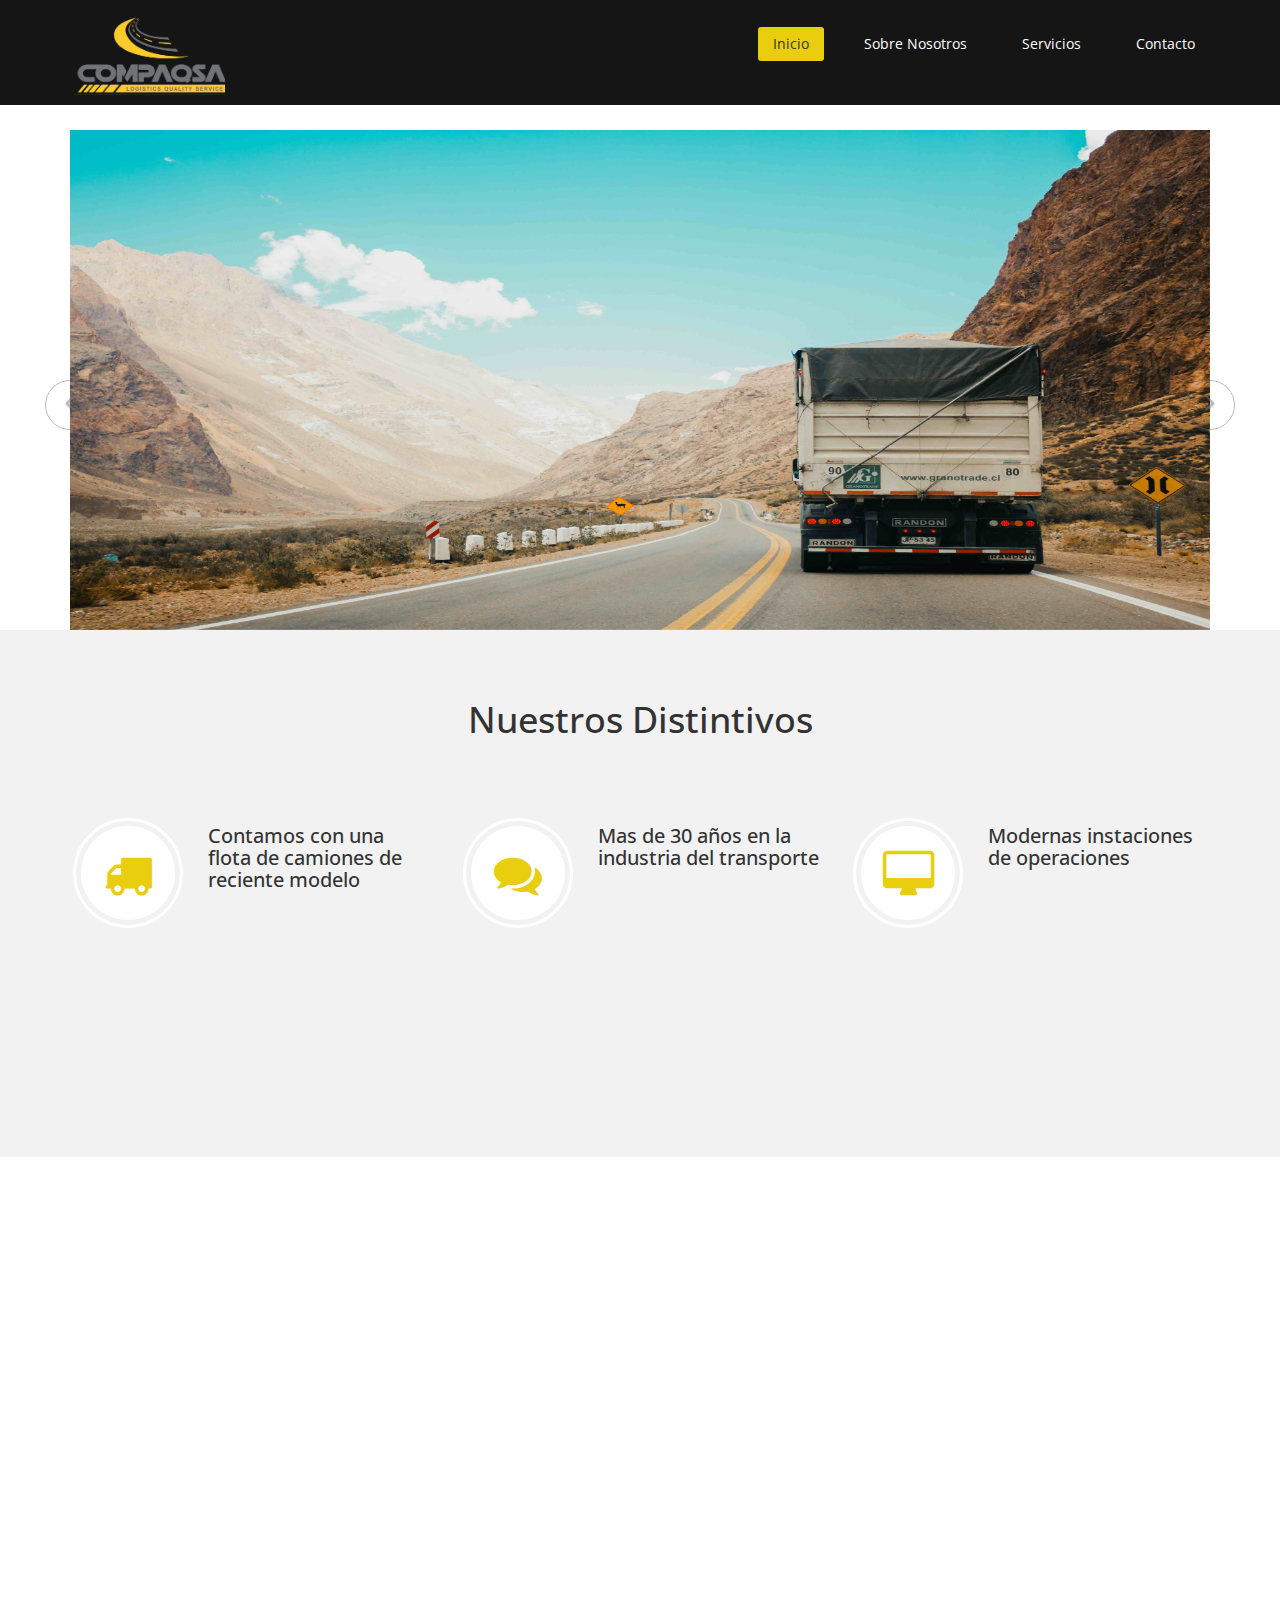
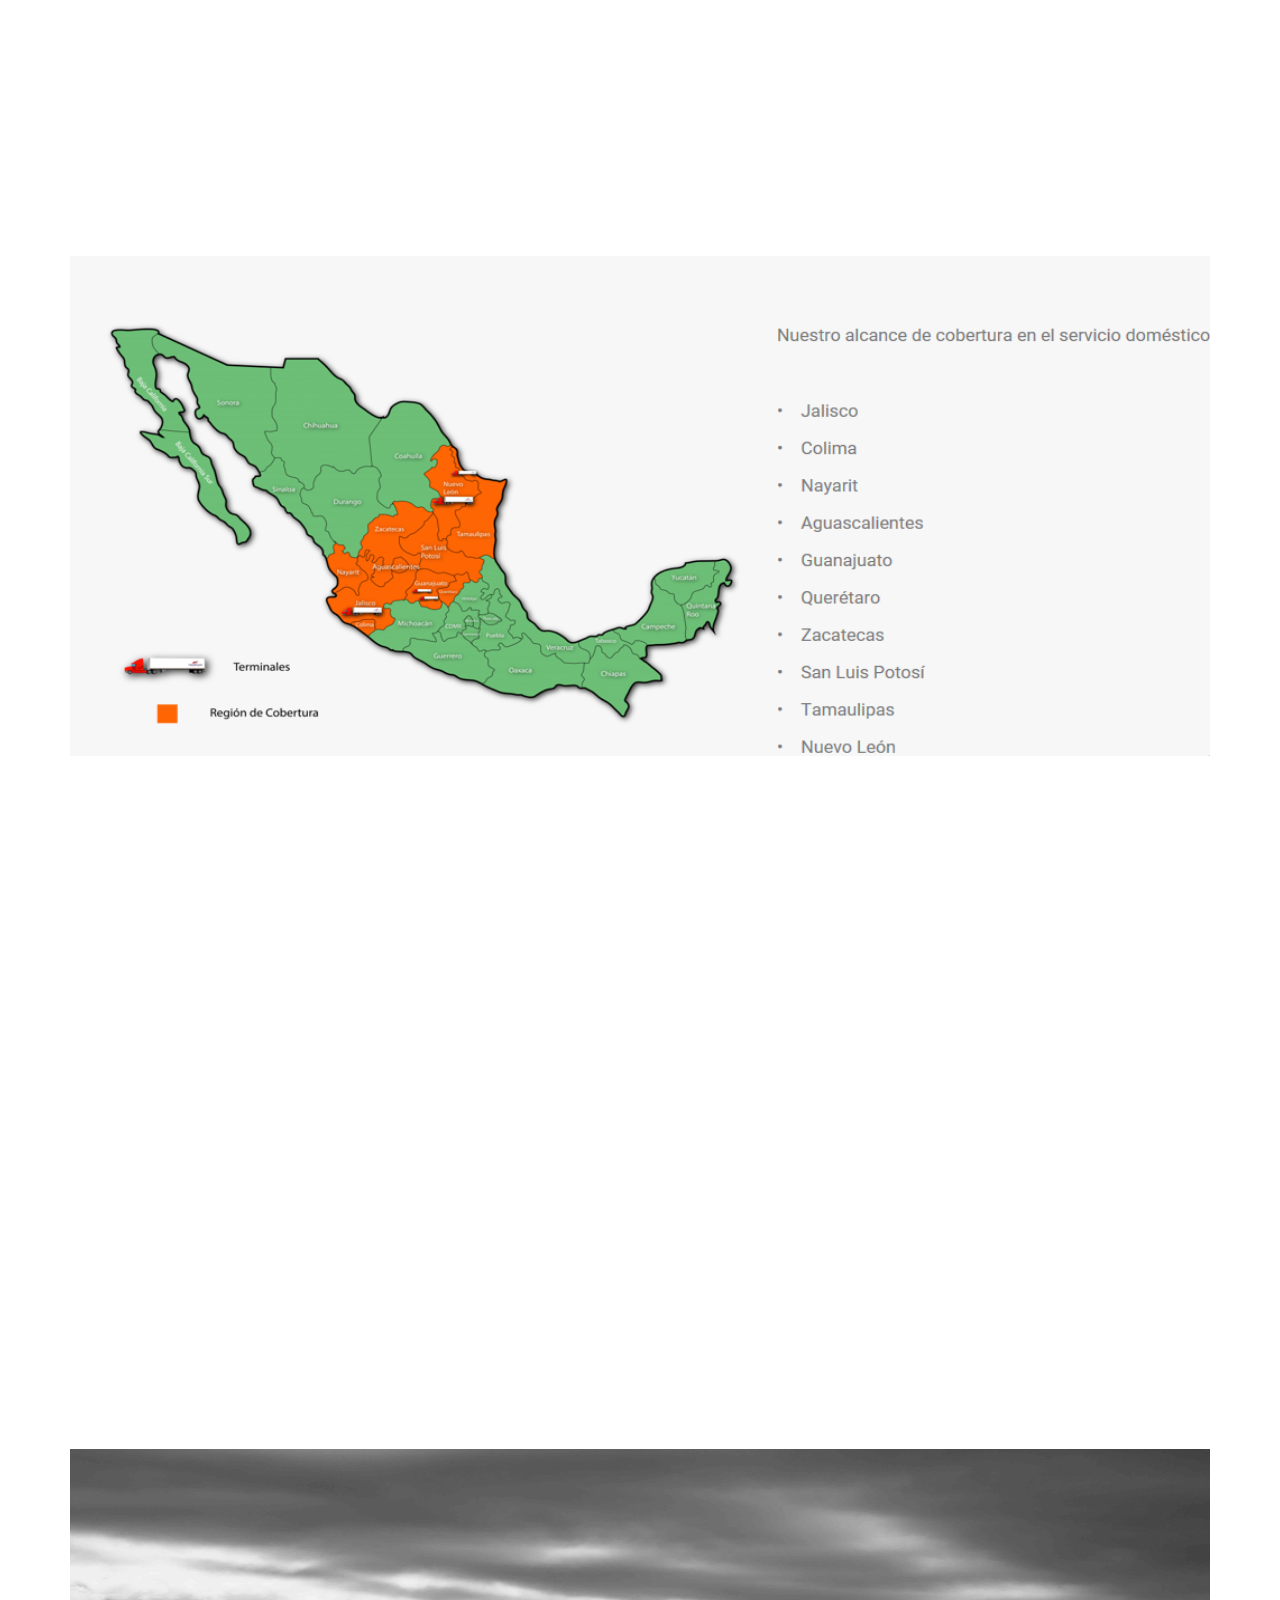
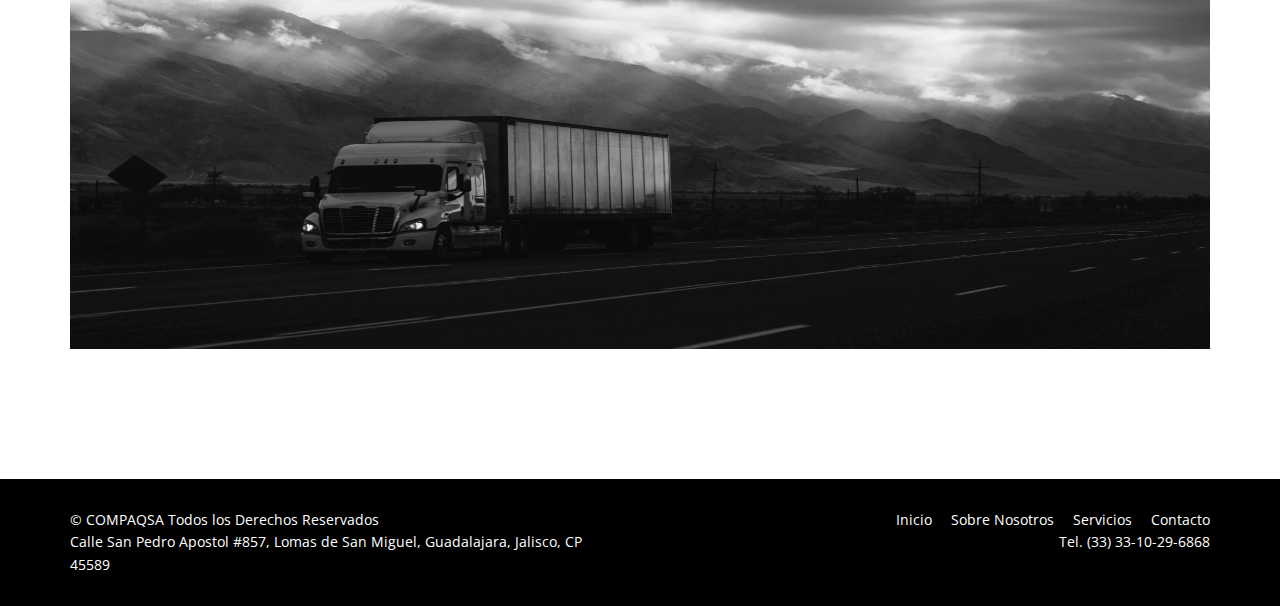
<file: index.html>
<!DOCTYPE html>
<html lang="en">

<head>
  <meta http-equiv="X-UA-Compatible" content="IE=edge">
  <meta charset="utf-8">
  <meta name="viewport" content="width=device-width, initial-scale=1, shrink-to-fit=no">
  <meta name="description" content="En COMPAQSA estamos comprometidos a esforzarnos continuamente en prevenir todo accidente que implique daños personales y materiales, así como las enfermedades ocupacionales, identificando, manejando o eliminando los riesgos de seguridad asociados a nuestras operaciones.">
  <meta name="author" content="Sethvices">
  <meta name="keywords" content="Transportes,Fletes,Transportistas,compaqsa,COMPAQSA,Transporte en gdl,Transporte seguro">
  <title>COMPAQSA</title>

  <!-- Bootstrap -->
  <link href="css/bootstrap.min.css" rel="stylesheet">
  <link rel="stylesheet" href="css/font-awesome.min.css">
  <link href="css/animate.min.css" rel="stylesheet">
  <link href="css/prettyPhoto.css" rel="stylesheet">
  <link href="css/style.css" rel="stylesheet">
  <link href="css/responsive.css" rel="stylesheet">

</head>

<body class="homepage">
  <header id="header">
    <nav class="navbar navbar-fixed-top" role="banner">
      <div class="container">
        <div class="navbar-header">
          <button type="button" class="navbar-toggle" data-toggle="collapse" data-target=".navbar-collapse">
                        <span class="sr-only">Toggle navigation</span>
                        <span class="icon-bar"></span>
                        <span class="icon-bar"></span>
                        <span class="icon-bar"></span>
                    </button>
                    <a href="#" class="pull-left">
                      <img style=" width: 155px; height: 90px; padding-bottom:10px;  " src="imagenes/logo_compaqsa.png">
                    </a>
        </div>

        <div class="collapse navbar-collapse navbar-right">
          <ul class="nav navbar-nav">
            <li class="active"><a href="index.html">Inicio</a></li>
            <li><a href="about-us.html">Sobre Nosotros</a></li>
            <li><a href="services.html">Servicios</a></li>
            <li><a href="contact-us.html">Contacto</a></li>
          </ul>
        </div>
      </div>
      <!--/.container-->
    </nav>
    <!--/nav-->

  </header>
  <!--/header-->

  <div class="slider">
    <div class="container">
      <div id="about-slider">
        <div id="carousel-slider" class="carousel slide" data-ride="carousel">
          <!-- Indicators -->
          <ol class="carousel-indicators visible-xs">
            <li data-target="#carousel-slider" data-slide-to="0" class="active"></li>
            <li data-target="#carousel-slider" data-slide-to="1"></li>
            <li data-target="#carousel-slider" data-slide-to="2"></li>
          </ol>

          <div class="carousel-inner">
            <div class="item active">
              <img src="imagenes/slider/1.jpg" class="img-responsive" alt="">
            </div>
            <div class="item">
              <img src="imagenes/slider/2.png" class="img-responsive" alt="">
            </div>
          </div>

          <a class="left carousel-control hidden-xs" href="#carousel-slider" data-slide="prev">
						<i class="fa fa-angle-left"></i>
					</a>

          <a class=" right carousel-control hidden-xs" href="#carousel-slider" data-slide="next">
						<i class="fa fa-angle-right"></i>
					</a>
        </div>
        <!--/#carousel-slider-->
      </div>
      <!--/#about-slider-->
    </div>
  </div>

  <section id="feature">
    <div class="container">
      <div class="center wow fadeInDown">
        <h2>Nuestros Distintivos</h2>
      </div>

      <div class="row">
        <div class="features">
          <div class="col-md-4 col-sm-6 wow fadeInDown" data-wow-duration="1000ms" data-wow-delay="600ms">
            <div class="feature-wrap">
              <i class="fa fa-truck"></i>
              <h2>Contamos con una flota de camiones de reciente modelo</h2>
            </div>
          </div>
          <!--/.col-md-4-->

          <div class="col-md-4 col-sm-6 wow fadeInDown" data-wow-duration="1000ms" data-wow-delay="600ms">
            <div class="feature-wrap">
              <i class="fa fa-comments"></i>
              <h2>Mas de 30 años en la industria del transporte</h2>
            </div>
          </div>
          <!--/.col-md-4-->

          <div class="col-md-4 col-sm-6 wow fadeInDown" data-wow-duration="1000ms" data-wow-delay="600ms">
            <div class="feature-wrap">
                <i class="fa fa-desktop"></i>
             
              <h2>Modernas instaciones de operaciones</h2>
            </div>
          </div>
          <!--/.col-md-4-->

          <div class="col-md-4 col-sm-6 wow fadeInDown" data-wow-duration="1000ms" data-wow-delay="600ms">
            <div class="feature-wrap">
              <i class="fa fa-leaf"></i>
              <h2>Tecnología de vanguardia.</h2>
            </div>
          </div>
          <!--/.col-md-4-->

          <div class="col-md-4 col-sm-6 wow fadeInDown" data-wow-duration="1000ms" data-wow-delay="600ms">
            <div class="feature-wrap">
              <i class="fa fa-user"></i>
              <h2>Personal calificado</h2>
            </div>
          </div>
          <!--/.col-md-4-->

          <div class="col-md-4 col-sm-6 wow fadeInDown" data-wow-duration="1000ms" data-wow-delay="600ms">
            <div class="feature-wrap">
              <i class="fa fa-heart"></i>
              <h2>Somos una Empresa socialmente responsable</h2>
            </div>
          </div>
          <!--/.col-md-4-->
        </div>
        <!--/.services-->
      </div>
      <!--/.row-->
    </div>
    <!--/.container-->
  </section>
  <!--/#feature-->

  <section id="recent-works">
    <div class="container">
      <div class="skill-wrap clearfix">
        <div class="center wow fadeInDown">
          <h2>Nuestros <span>Destinos</span></h2>
          <div class="list-group">
              <a href="#" class="list-group-item list-group-item-action active" style="background-color:#E8CE0E; border-color: #E8CE0E ">
                  Guadalajara
              </a>
              <a  class="list-group-item list-group-item-action">Monterrey</a>
              <a  class="list-group-item list-group-item-action">Puebla</a>
              <a  class="list-group-item list-group-item-action">Silao</a>
              <a  class="list-group-item list-group-item-action">Leon</a>
              <a  class="list-group-item list-group-item-action">Toluca</a>
              <a  class="list-group-item list-group-item-action">San Luis Potosi</a>
              <a  class="list-group-item list-group-item-action">Tlaxcala</a>
              <a  class="list-group-item list-group-item-action">Ciudad de Mexico</a>
              <a  class="list-group-item list-group-item-action">Queretaro</a>
            </div>
        </div>
        <img src="imagenes/servicio/rutas.png" class="figure-img img-fluid rounded" alt="Responsive image">
      </div>
  </section>
  <!--/#recent-works-->

  <section id="middle">
    <div class="container">
      <div class="skill-wrap clearfix">
        <div class="center wow fadeInDown">
          <h2>Nuestra <span>Politica de Seguridad</span></h2>
          <p class="lead">En COMPAQSA estamos comprometidos a esforzarnos continuamente en prevenir todo accidente que implique daños personales y materiales, así como las enfermedades ocupacionales, identificando, manejando o eliminando los riesgos de seguridad asociados a nuestras operaciones, para lo cual hemos establecido:
          </p>
          <p  class="lead">Dar cumplimiento a las Normas y Procedimientos de Seguridad y Salud aplicables a nuestras operaciones.
          </p>
          <p  class="lead">Conducir las operaciones en forma que proteja a las personas y a la propiedad, pues ninguna operación es tan importante y ninguna orden tan urgente que no se puede tener el cuidado necesario para hacer el trabajo de una manera segura y saludable, promoviendo un trabajo bien hecho y sin accidentes.
          </p>
        <p  class="lead">Promover el comportamiento seguro y la mejora continua del personal, mediante la comunicación, capacitación, entrenamiento y participación activa del personal en la prevención y control de los riesgos existentes en las operaciones
        </p>
        <p  class="lead">
          Responder en forma eficaz y segura a emergencias o accidentes que resulten como consecuencia de las operaciones de la empresa.
        </p>
        <p  class="lead">
          Reiterar en todo momento a todos los empleados, contratistas y otras personas o entidades que trabajen en nombre de la empresa sobre su responsabilidad de realizar el trabajo encomendado en forma segura.
        </p>
        </div>
        
        <img src="imagenes/servicio/servicio.jpg" class="figure-img img-fluid rounded" alt="Responsive image">
      </div>
  </section>
  <!--/#middle-->

  
  <!--/#bottom-->



  <footer id="footer" class="midnight-blue">
    <div class="container">
      <div class="row">
        <div class="col-sm-6">
          &copy; COMPAQSA Todos los Derechos Reservados
          <div class="credits">
          </div>
        </div>
        <div class="col-sm-6">
          <ul class="pull-right">
            <li><a href="#">Inicio</a></li>
            <li><a href="#">Sobre Nosotros</a></li>
            <li><a href="#">Servicios</a></li>
            <li><a href="#">Contacto</a></li>
          </ul>
        </div>
        <div class="col-sm-6">
          Calle San Pedro Apostol #857, Lomas de San Miguel, Guadalajara, Jalisco, CP 45589
        </div>
        <div class="col-sm-6">
          <ul class="pull-right">
            Tel. (33) 33-10-29-6868
          </ul>
        </div>
      </div>
    </div>
  </footer>
  <!--/#footer-->

  <!-- jQuery (necessary for Bootstrap's JavaScript plugins) -->
  <script src="js/jquery.js"></script>
  <script src="js/bootstrap.min.js"></script>
  <script src="js/jquery.prettyPhoto.js"></script>
  <script src="js/jquery.isotope.min.js"></script>
  <script src="js/wow.min.js"></script>
  <script src="js/main.js"></script>

</body>

</html>
</file>
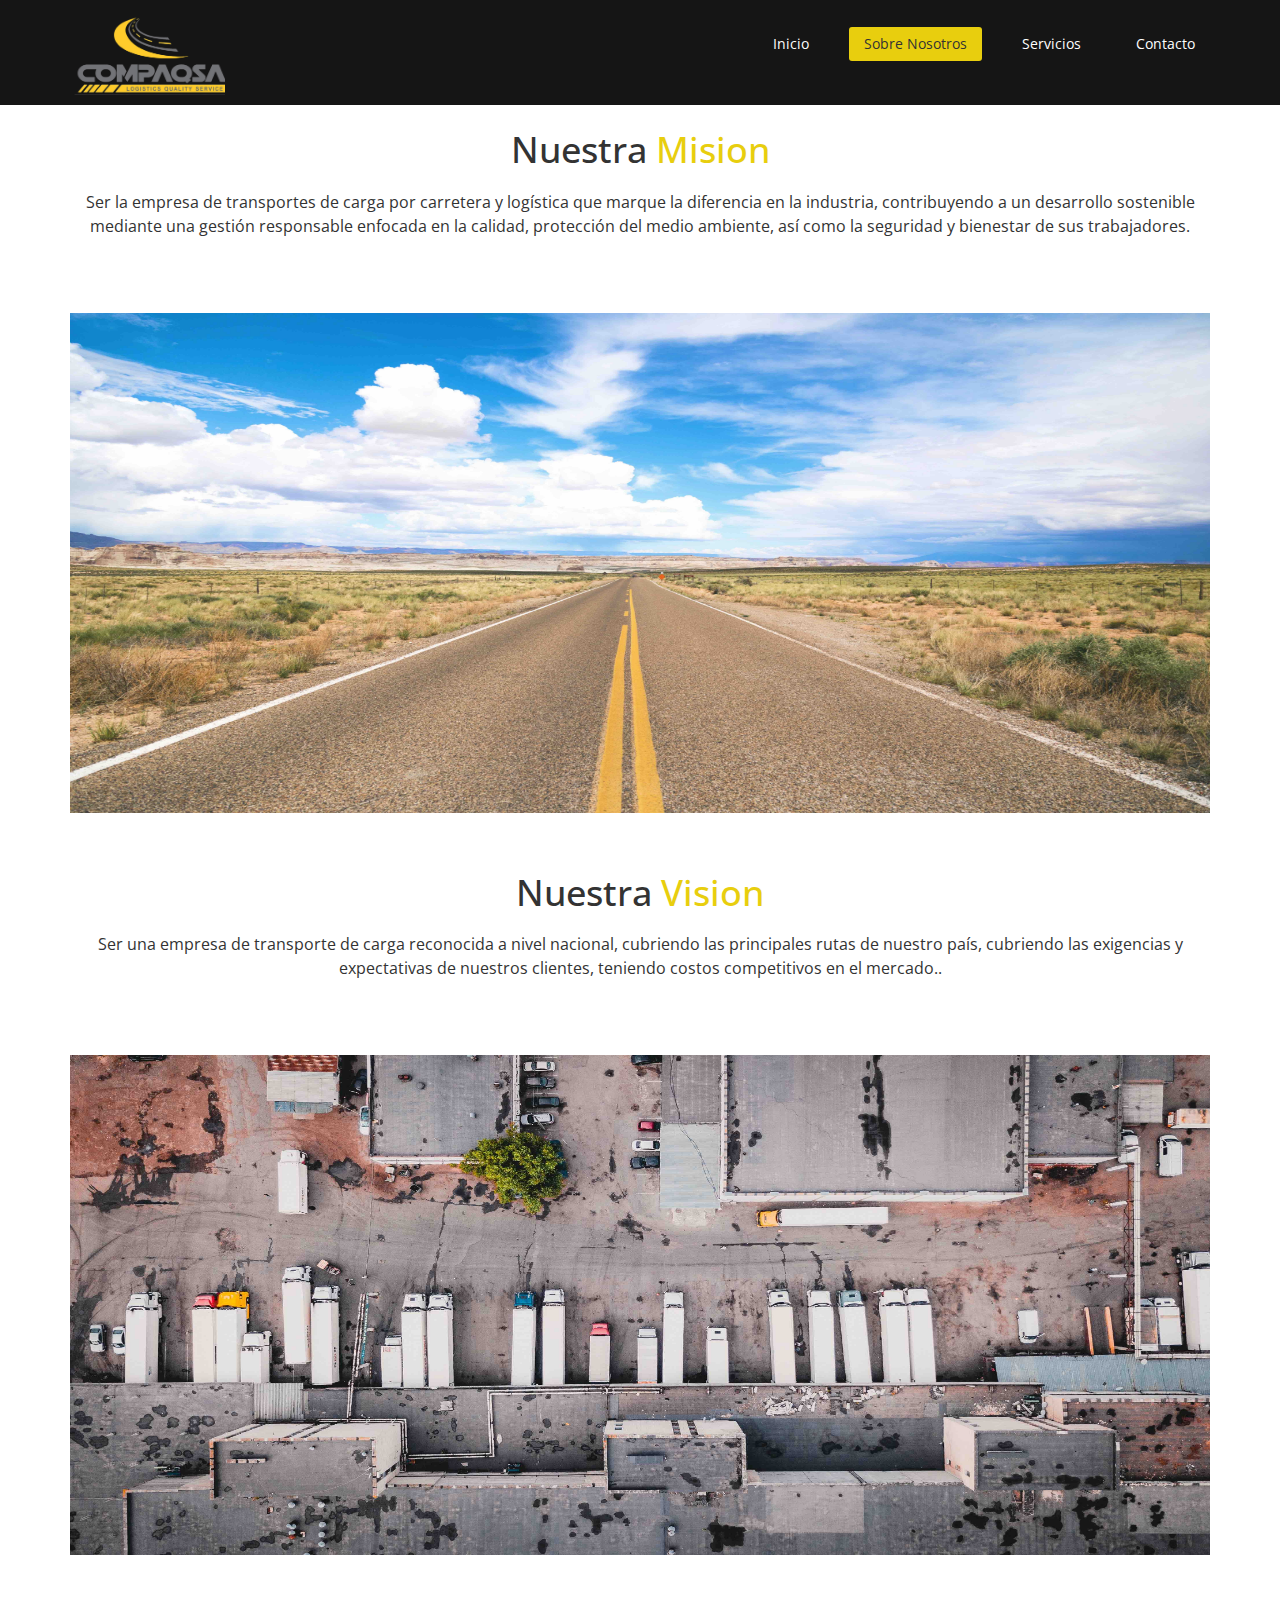
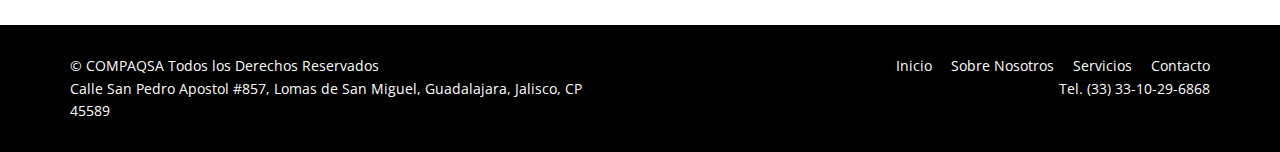
<file: about-us.html>
<!DOCTYPE html>
<html lang="en">

<head>
  <meta http-equiv="X-UA-Compatible" content="IE=edge">
  <meta charset="utf-8">
  <meta name="viewport" content="width=device-width, initial-scale=1, shrink-to-fit=no">
  <meta name="description" content="En COMPAQSA estamos comprometidos a esforzarnos continuamente en prevenir todo accidente que implique daños personales y materiales, así como las enfermedades ocupacionales, identificando, manejando o eliminando los riesgos de seguridad asociados a nuestras operaciones.">
  <meta name="author" content="Sethvices">
  <meta name="keywords" content="Transportes,Fletes,Transportistas,compaqsa,COMPAQSA,Transporte en gdl,Transporte seguro">
  <!-- Bootstrap -->
  <link href="css/bootstrap.min.css" rel="stylesheet">
  <link rel="stylesheet" href="css/font-awesome.min.css">
  <link href="css/animate.min.css" rel="stylesheet">
  <link href="css/prettyPhoto.css" rel="stylesheet">
  <link href="css/style.css" rel="stylesheet">
  <link href="css/responsive.css" rel="stylesheet">

</head>

<body class="homepage">
  <header id="header">
    <nav class="navbar navbar-fixed-top" role="banner">
      <div class="container">
        <div class="navbar-header">
          <button type="button" class="navbar-toggle" data-toggle="collapse" data-target=".navbar-collapse">
                        <span class="sr-only">Toggle navigation</span>
                        <span class="icon-bar"></span>
                        <span class="icon-bar"></span>
                        <span class="icon-bar"></span>
                    </button>
                    <a href="#" class="pull-left">
                      <img style=" width: 155px; height: 90px; padding-bottom:10px;  " src="imagenes/logo_compaqsa.png">
                    </a>
        </div>

        <div class="collapse navbar-collapse navbar-right">
          <ul class="nav navbar-nav">
            <li><a href="index.html">Inicio</a></li>
            <li class="active"><a href="about-us.html">Sobre Nosotros</a></li>
            <li><a href="services.html">Servicios</a></li>
            <li><a href="contact-us.html">Contacto</a></li>
          </ul>
        </div>
      </div>
      <!--/.container-->
    </nav>
    <!--/nav-->

  </header>
  <!--/header-->

  <section id="about-us">
    <div class="container">
      <div class="skill-wrap clearfix">
        <div class="center wow fadeInDown">
          <h2>Nuestra <span>Mision</span></h2>
          <p class="lead">Ser la empresa de transportes de carga por carretera y logística que marque la diferencia en la industria, contribuyendo a un desarrollo sostenible mediante una gestión responsable enfocada en la calidad, protección del medio ambiente, así como la seguridad y bienestar de sus trabajadores.
          </p>
        </div>
        <img src="imagenes/sobre/mision.jpg" class="figure-img img-fluid rounded" alt="Responsive image">
      </div>

      <!-- our-team -->
      <div class="team">
        <div class="center wow fadeInDown">
          <h2>Nuestra <span>Vision</span></h2>
          <p class="lead">Ser una empresa de transporte de carga reconocida a nivel nacional, cubriendo las principales rutas de nuestro país, cubriendo las exigencias y expectativas de nuestros clientes, teniendo costos competitivos en el mercado..
          </p>
        </div>
        <img src="imagenes/sobre/vision.jpg" class="figure-img img-fluid rounded" alt="Responsive image">
        </div>
    </div>
    <!--/.container-->
  </section>
  <!--/about-us-->




  <footer id="footer" class="midnight-blue">
    <div class="container">
      <div class="row">
        <div class="col-sm-6">
          &copy; COMPAQSA Todos los Derechos Reservados
          <div class="credits">
          </div>
        </div>
        <div class="col-sm-6">
          <ul class="pull-right">
            <li><a href="#">Inicio</a></li>
            <li><a href="#">Sobre Nosotros</a></li>
            <li><a href="#">Servicios</a></li>
            <li><a href="#">Contacto</a></li>
          </ul>
        </div>
        <div class="col-sm-6">
          Calle San Pedro Apostol #857, Lomas de San Miguel, Guadalajara, Jalisco, CP 45589
        </div>
        <div class="col-sm-6">
          <ul class="pull-right">
            Tel. (33) 33-10-29-6868
          </ul>
        </div>
      </div>
    </div>
  </footer>
  <!--/#footer-->

  <!-- jQuery (necessary for Bootstrap's JavaScript plugins) -->
  <script src="js/jquery.js"></script>
  <script src="js/bootstrap.min.js"></script>
  <script src="js/jquery.prettyPhoto.js"></script>
  <script src="js/jquery.isotope.min.js"></script>
  <script src="js/wow.min.js"></script>
  <script src="js/main.js"></script>

</body>

</html>
</file>
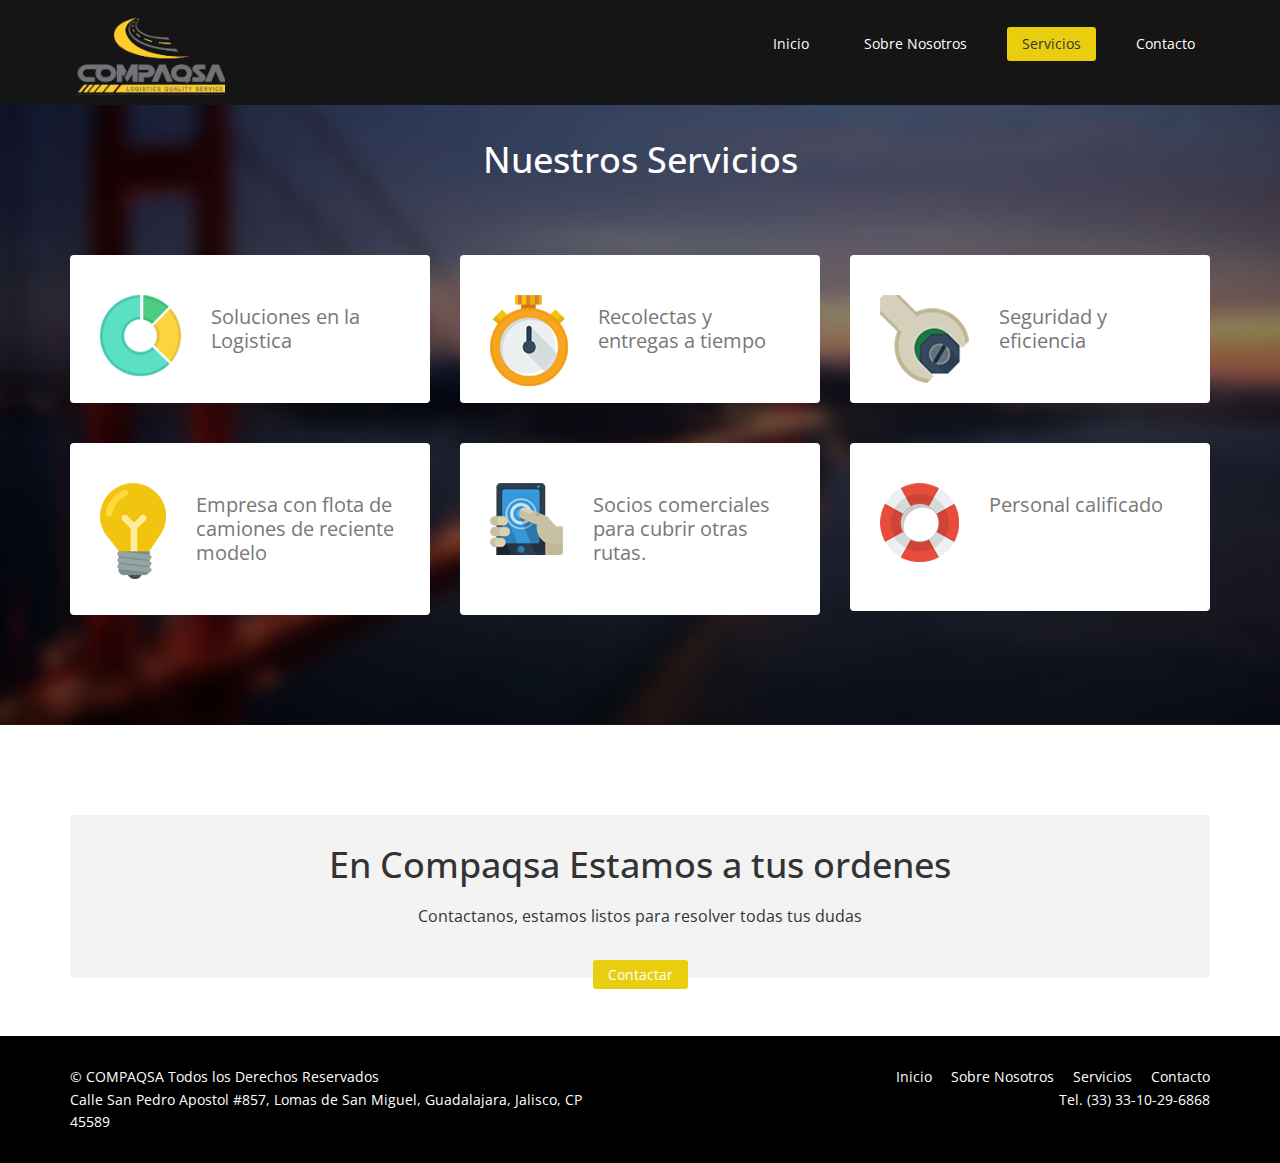
<file: services.html>
<!DOCTYPE html>
<html lang="en">

<head>
  <meta http-equiv="X-UA-Compatible" content="IE=edge">
  <meta charset="utf-8">
  <meta name="viewport" content="width=device-width, initial-scale=1, shrink-to-fit=no">
  <meta name="description" content="En COMPAQSA estamos comprometidos a esforzarnos continuamente en prevenir todo accidente que implique daños personales y materiales, así como las enfermedades ocupacionales, identificando, manejando o eliminando los riesgos de seguridad asociados a nuestras operaciones.">
  <meta name="author" content="Sethvices">
  <meta name="keywords" content="Transportes,Fletes,Transportistas,compaqsa,COMPAQSA,Transporte en gdl,Transporte seguro">
  <title>COMPAQSA</title>

  <!-- Bootstrap -->
  <link href="css/bootstrap.min.css" rel="stylesheet">
  <link rel="stylesheet" href="css/font-awesome.min.css">
  <link href="css/animate.min.css" rel="stylesheet">
  <link href="css/prettyPhoto.css" rel="stylesheet">
  <link href="css/style.css" rel="stylesheet">
  <link href="css/responsive.css" rel="stylesheet">
  <!-- =======================================================
    Theme Name: Gp
    Theme URL: https://bootstrapmade.com/gp-free-multipurpose-html-bootstrap-templat/
    Author: BootstrapMade
    Author URL: https://bootstrapmade.com
  ======================================================= -->
</head>

<body class="homepage">
  <header id="header">
    <nav class="navbar navbar-fixed-top" role="banner">
      <div class="container">
        <div class="navbar-header">
          <button type="button" class="navbar-toggle" data-toggle="collapse" data-target=".navbar-collapse">
                        <span class="sr-only">Toggle navigation</span>
                        <span class="icon-bar"></span>
                        <span class="icon-bar"></span>
                        <span class="icon-bar"></span>
                    </button>
                    <a href="#" class="pull-left">
                      <img style=" width: 155px; height: 90px; padding-bottom:10px;  " src="imagenes/logo_compaqsa.png">
                    </a>
        </div>

        <div class="collapse navbar-collapse navbar-right">
          <ul class="nav navbar-nav">
            <li><a href="index.html">Inicio</a></li>
            <li><a href="about-us.html">Sobre Nosotros</a></li>
            <li class="active"><a href="services.html">Servicios</a></li>
            <li><a href="contact-us.html">Contacto</a></li>
          </ul>
        </div>
      </div>
      <!--/.container-->
    </nav>
    <!--/nav-->

  </header>
  <!--/header-->

  <section id="services" class="service-item">
    <div class="container">
      <div class="center wow fadeInDown">
        <h2>Nuestros Servicios</h2>
    
      </div>

      <div class="row">

        <div class="col-sm-6 col-md-4">
          <div class="media services-wrap wow fadeInDown">
            <div class="pull-left">
              <img class="img-responsive" src="images/services/services1.png">
            </div>
            <div class="media-body">
              <h3 class="media-heading">Soluciones en la Logistica</h3>
            </div>
          </div>
        </div>

        <div class="col-sm-6 col-md-4">
          <div class="media services-wrap wow fadeInDown">
            <div class="pull-left">
              <img class="img-responsive" src="images/services/services2.png">
            </div>
            <div class="media-body">
              <h3 class="media-heading">Recolectas y entregas a tiempo</h3>
            </div>
          </div>
        </div>

        <div class="col-sm-6 col-md-4">
          <div class="media services-wrap wow fadeInDown">
            <div class="pull-left">
              <img class="img-responsive" src="images/services/services3.png">
            </div>
            <div class="media-body">
              <h3 class="media-heading">Seguridad y eficiencia</h3>
            </div>
          </div>
        </div>

        <div class="col-sm-6 col-md-4">
          <div class="media services-wrap wow fadeInDown">
            <div class="pull-left">
              <img class="img-responsive" src="images/services/services4.png">
            </div>
            <div class="media-body">
              <h3 class="media-heading">Empresa con flota de camiones de reciente modelo</h3>
            </div>
          </div>
        </div>

        <div class="col-sm-6 col-md-4">
          <div class="media services-wrap wow fadeInDown">
            <div class="pull-left">
              <img class="img-responsive" src="images/services/services5.png">
            </div>
            <div class="media-body">
              <h3 class="media-heading">Socios comerciales para cubrir otras rutas.</h3>
            </div>
          </div>
        </div>

        <div class="col-sm-6 col-md-4">
          <div class="media services-wrap wow fadeInDown">
            <div class="pull-left">
              <img class="img-responsive" src="images/services/services6.png">
            </div>
            <div class="media-body">
              <h3 class="media-heading">Personal calificado</h3>
              <br>
              <br>
            </div>
          </div>
        </div>
      </div>
      <!--/.row-->
    </div>
    <!--/.container-->
  </section>
  <!--/#services-->


  <section id="feature" class="transparent-bg">
    <div class="container">
      <div class="get-started center wow fadeInDown">
        <h2>En Compaqsa Estamos a tus ordenes</h2>
        <p class="lead">Contactanos, estamos listos para resolver todas tus dudas</p>
        <div class="request">
          <h4><a href="./contact-us.html">Contactar</a></h4>
        </div>
      </div>
      <!--/.get-started-->

    <!--/.container-->
  </section>
  <!--/#feature-->




  <footer id="footer" class="midnight-blue">
    <div class="container">
      <div class="row">
        <div class="col-sm-6">
          &copy; COMPAQSA Todos los Derechos Reservados
          <div class="credits">
          </div>
        </div>
        <div class="col-sm-6">
          <ul class="pull-right">
            <li><a href="#">Inicio</a></li>
            <li><a href="#">Sobre Nosotros</a></li>
            <li><a href="#">Servicios</a></li>
            <li><a href="#">Contacto</a></li>
          </ul>
        </div>
        <div class="col-sm-6">
          Calle San Pedro Apostol #857, Lomas de San Miguel, Guadalajara, Jalisco, CP 45589
        </div>
        <div class="col-sm-6">
          <ul class="pull-right">
            Tel. (33) 33-10-29-6868
          </ul>
        </div>
      </div>
    </div>
  </footer>
  <!--/#footer-->

  <!-- jQuery (necessary for Bootstrap's JavaScript plugins) -->
  <script src="js/jquery.js"></script>
  <script src="js/bootstrap.min.js"></script>
  <script src="js/jquery.prettyPhoto.js"></script>
  <script src="js/jquery.isotope.min.js"></script>
  <script src="js/wow.min.js"></script>
  <script src="js/main.js"></script>

</body>

</html>
</file>
<file: css/prettyPhoto.css>
div.pp_default .pp_top,div.pp_default .pp_top .pp_middle,div.pp_default .pp_top .pp_left,div.pp_default .pp_top .pp_right,div.pp_default .pp_bottom,div.pp_default .pp_bottom .pp_left,div.pp_default .pp_bottom .pp_middle,div.pp_default .pp_bottom .pp_right{height:13px}
div.pp_default .pp_top .pp_left{background:url(../images/prettyPhoto/default/sprite.png) -78px -93px no-repeat}
div.pp_default .pp_top .pp_middle{background:url(../images/prettyPhoto/default/sprite_x.png) top left repeat-x}
div.pp_default .pp_top .pp_right{background:url(../images/prettyPhoto/default/sprite.png) -112px -93px no-repeat}
div.pp_default .pp_content .ppt{color:#f8f8f8}
div.pp_default .pp_content_container .pp_left{background:url(../images/prettyPhoto/default/sprite_y.png) -7px 0 repeat-y;padding-left:13px}
div.pp_default .pp_content_container .pp_right{background:url(../images/prettyPhoto/default/sprite_y.png) top right repeat-y;padding-right:13px}
div.pp_default .pp_next:hover{background:url(../images/prettyPhoto/default/sprite_next.png) center right no-repeat;cursor:pointer}
div.pp_default .pp_previous:hover{background:url(../images/prettyPhoto/default/sprite_prev.png) center left no-repeat;cursor:pointer}
div.pp_default .pp_expand{background:url(../images/prettyPhoto/default/sprite.png) 0 -29px no-repeat;cursor:pointer;width:28px;height:28px}
div.pp_default .pp_expand:hover{background:url(../images/prettyPhoto/default/sprite.png) 0 -56px no-repeat;cursor:pointer}
div.pp_default .pp_contract{background:url(../images/prettyPhoto/default/sprite.png) 0 -84px no-repeat;cursor:pointer;width:28px;height:28px}
div.pp_default .pp_contract:hover{background:url(../images/prettyPhoto/default/sprite.png) 0 -113px no-repeat;cursor:pointer}
div.pp_default .pp_close{width:30px;height:30px;background:url(../images/prettyPhoto/default/sprite.png) 2px 1px no-repeat;cursor:pointer}
div.pp_default .pp_gallery ul li a{background:url(../images/prettyPhoto/default/default_thumb.png) center center #f8f8f8;border:1px solid #aaa}
div.pp_default .pp_social{margin-top:7px}
div.pp_default .pp_gallery a.pp_arrow_previous,div.pp_default .pp_gallery a.pp_arrow_next{position:static;left:auto}
div.pp_default .pp_nav .pp_play,div.pp_default .pp_nav .pp_pause{background:url(../images/prettyPhoto/default/sprite.png) -51px 1px no-repeat;height:30px;width:30px}
div.pp_default .pp_nav .pp_pause{background-position:-51px -29px}
div.pp_default a.pp_arrow_previous,div.pp_default a.pp_arrow_next{background:url(../images/prettyPhoto/default/sprite.png) -31px -3px no-repeat;height:20px;width:20px;margin:4px 0 0}
div.pp_default a.pp_arrow_next{left:52px;background-position:-82px -3px}
div.pp_default .pp_content_container .pp_details{margin-top:5px}
div.pp_default .pp_nav{clear:none;height:30px;width:110px;position:relative}
div.pp_default .pp_nav .currentTextHolder{font-family:Georgia;font-style:italic;color:#999;font-size:11px;left:75px;line-height:25px;position:absolute;top:2px;margin:0;padding:0 0 0 10px}
div.pp_default .pp_close:hover,div.pp_default .pp_nav .pp_play:hover,div.pp_default .pp_nav .pp_pause:hover,div.pp_default .pp_arrow_next:hover,div.pp_default .pp_arrow_previous:hover{opacity:0.7}
div.pp_default .pp_description{font-size:11px;font-weight:700;line-height:14px;margin:5px 50px 5px 0}
div.pp_default .pp_bottom .pp_left{background:url(../images/prettyPhoto/default/sprite.png) -78px -127px no-repeat}
div.pp_default .pp_bottom .pp_middle{background:url(../images/prettyPhoto/default/sprite_x.png) bottom left repeat-x}
div.pp_default .pp_bottom .pp_right{background:url(../images/prettyPhoto/default/sprite.png) -112px -127px no-repeat}
div.pp_default .pp_loaderIcon{background:url(../images/prettyPhoto/default/loader.gif) center center no-repeat}
div.light_rounded .pp_top .pp_left{background:url(../images/prettyPhoto/light_rounded/sprite.png) -88px -53px no-repeat}
div.light_rounded .pp_top .pp_right{background:url(../images/prettyPhoto/light_rounded/sprite.png) -110px -53px no-repeat}
div.light_rounded .pp_next:hover{background:url(../images/prettyPhoto/light_rounded/btnNext.png) center right no-repeat;cursor:pointer}
div.light_rounded .pp_previous:hover{background:url(../images/prettyPhoto/light_rounded/btnPrevious.png) center left no-repeat;cursor:pointer}
div.light_rounded .pp_expand{background:url(../images/prettyPhoto/light_rounded/sprite.png) -31px -26px no-repeat;cursor:pointer}
div.light_rounded .pp_expand:hover{background:url(../images/prettyPhoto/light_rounded/sprite.png) -31px -47px no-repeat;cursor:pointer}
div.light_rounded .pp_contract{background:url(../images/prettyPhoto/light_rounded/sprite.png) 0 -26px no-repeat;cursor:pointer}
div.light_rounded .pp_contract:hover{background:url(../images/prettyPhoto/light_rounded/sprite.png) 0 -47px no-repeat;cursor:pointer}
div.light_rounded .pp_close{width:75px;height:22px;background:url(../images/prettyPhoto/light_rounded/sprite.png) -1px -1px no-repeat;cursor:pointer}
div.light_rounded .pp_nav .pp_play{background:url(../images/prettyPhoto/light_rounded/sprite.png) -1px -100px no-repeat;height:15px;width:14px}
div.light_rounded .pp_nav .pp_pause{background:url(../images/prettyPhoto/light_rounded/sprite.png) -24px -100px no-repeat;height:15px;width:14px}
div.light_rounded .pp_arrow_previous{background:url(../images/prettyPhoto/light_rounded/sprite.png) 0 -71px no-repeat}
div.light_rounded .pp_arrow_next{background:url(../images/prettyPhoto/light_rounded/sprite.png) -22px -71px no-repeat}
div.light_rounded .pp_bottom .pp_left{background:url(../images/prettyPhoto/light_rounded/sprite.png) -88px -80px no-repeat}
div.light_rounded .pp_bottom .pp_right{background:url(../images/prettyPhoto/light_rounded/sprite.png) -110px -80px no-repeat}
div.dark_rounded .pp_top .pp_left{background:url(../images/prettyPhoto/dark_rounded/sprite.png) -88px -53px no-repeat}
div.dark_rounded .pp_top .pp_right{background:url(../images/prettyPhoto/dark_rounded/sprite.png) -110px -53px no-repeat}
div.dark_rounded .pp_content_container .pp_left{background:url(../images/prettyPhoto/dark_rounded/contentPattern.png) top left repeat-y}
div.dark_rounded .pp_content_container .pp_right{background:url(../images/prettyPhoto/dark_rounded/contentPattern.png) top right repeat-y}
div.dark_rounded .pp_next:hover{background:url(../images/prettyPhoto/dark_rounded/btnNext.png) center right no-repeat;cursor:pointer}
div.dark_rounded .pp_previous:hover{background:url(../images/prettyPhoto/dark_rounded/btnPrevious.png) center left no-repeat;cursor:pointer}
div.dark_rounded .pp_expand{background:url(../images/prettyPhoto/dark_rounded/sprite.png) -31px -26px no-repeat;cursor:pointer}
div.dark_rounded .pp_expand:hover{background:url(../images/prettyPhoto/dark_rounded/sprite.png) -31px -47px no-repeat;cursor:pointer}
div.dark_rounded .pp_contract{background:url(../images/prettyPhoto/dark_rounded/sprite.png) 0 -26px no-repeat;cursor:pointer}
div.dark_rounded .pp_contract:hover{background:url(../images/prettyPhoto/dark_rounded/sprite.png) 0 -47px no-repeat;cursor:pointer}
div.dark_rounded .pp_close{width:75px;height:22px;background:url(../images/prettyPhoto/dark_rounded/sprite.png) -1px -1px no-repeat;cursor:pointer}
div.dark_rounded .pp_description{margin-right:85px;color:#fff}
div.dark_rounded .pp_nav .pp_play{background:url(../images/prettyPhoto/dark_rounded/sprite.png) -1px -100px no-repeat;height:15px;width:14px}
div.dark_rounded .pp_nav .pp_pause{background:url(../images/prettyPhoto/dark_rounded/sprite.png) -24px -100px no-repeat;height:15px;width:14px}
div.dark_rounded .pp_arrow_previous{background:url(../images/prettyPhoto/dark_rounded/sprite.png) 0 -71px no-repeat}
div.dark_rounded .pp_arrow_next{background:url(../images/prettyPhoto/dark_rounded/sprite.png) -22px -71px no-repeat}
div.dark_rounded .pp_bottom .pp_left{background:url(../images/prettyPhoto/dark_rounded/sprite.png) -88px -80px no-repeat}
div.dark_rounded .pp_bottom .pp_right{background:url(../images/prettyPhoto/dark_rounded/sprite.png) -110px -80px no-repeat}
div.dark_rounded .pp_loaderIcon{background:url(../images/prettyPhoto/dark_rounded/loader.gif) center center no-repeat}
div.dark_square .pp_left,div.dark_square .pp_middle,div.dark_square .pp_right,div.dark_square .pp_content{background:#000}
div.dark_square .pp_description{color:#fff;margin:0 85px 0 0}
div.dark_square .pp_loaderIcon{background:url(../images/prettyPhoto/dark_square/loader.gif) center center no-repeat}
div.dark_square .pp_expand{background:url(../images/prettyPhoto/dark_square/sprite.png) -31px -26px no-repeat;cursor:pointer}
div.dark_square .pp_expand:hover{background:url(../images/prettyPhoto/dark_square/sprite.png) -31px -47px no-repeat;cursor:pointer}
div.dark_square .pp_contract{background:url(../images/prettyPhoto/dark_square/sprite.png) 0 -26px no-repeat;cursor:pointer}
div.dark_square .pp_contract:hover{background:url(../images/prettyPhoto/dark_square/sprite.png) 0 -47px no-repeat;cursor:pointer}
div.dark_square .pp_close{width:75px;height:22px;background:url(../images/prettyPhoto/dark_square/sprite.png) -1px -1px no-repeat;cursor:pointer}
div.dark_square .pp_nav{clear:none}
div.dark_square .pp_nav .pp_play{background:url(../images/prettyPhoto/dark_square/sprite.png) -1px -100px no-repeat;height:15px;width:14px}
div.dark_square .pp_nav .pp_pause{background:url(../images/prettyPhoto/dark_square/sprite.png) -24px -100px no-repeat;height:15px;width:14px}
div.dark_square .pp_arrow_previous{background:url(../images/prettyPhoto/dark_square/sprite.png) 0 -71px no-repeat}
div.dark_square .pp_arrow_next{background:url(../images/prettyPhoto/dark_square/sprite.png) -22px -71px no-repeat}
div.dark_square .pp_next:hover{background:url(../images/prettyPhoto/dark_square/btnNext.png) center right no-repeat;cursor:pointer}
div.dark_square .pp_previous:hover{background:url(../images/prettyPhoto/dark_square/btnPrevious.png) center left no-repeat;cursor:pointer}
div.light_square .pp_expand{background:url(../images/prettyPhoto/light_square/sprite.png) -31px -26px no-repeat;cursor:pointer}
div.light_square .pp_expand:hover{background:url(../images/prettyPhoto/light_square/sprite.png) -31px -47px no-repeat;cursor:pointer}
div.light_square .pp_contract{background:url(../images/prettyPhoto/light_square/sprite.png) 0 -26px no-repeat;cursor:pointer}
div.light_square .pp_contract:hover{background:url(../images/prettyPhoto/light_square/sprite.png) 0 -47px no-repeat;cursor:pointer}
div.light_square .pp_close{width:75px;height:22px;background:url(../images/prettyPhoto/light_square/sprite.png) -1px -1px no-repeat;cursor:pointer}
div.light_square .pp_nav .pp_play{background:url(../images/prettyPhoto/light_square/sprite.png) -1px -100px no-repeat;height:15px;width:14px}
div.light_square .pp_nav .pp_pause{background:url(../images/prettyPhoto/light_square/sprite.png) -24px -100px no-repeat;height:15px;width:14px}
div.light_square .pp_arrow_previous{background:url(../images/prettyPhoto/light_square/sprite.png) 0 -71px no-repeat}
div.light_square .pp_arrow_next{background:url(../images/prettyPhoto/light_square/sprite.png) -22px -71px no-repeat}
div.light_square .pp_next:hover{background:url(../images/prettyPhoto/light_square/btnNext.png) center right no-repeat;cursor:pointer}
div.light_square .pp_previous:hover{background:url(../images/prettyPhoto/light_square/btnPrevious.png) center left no-repeat;cursor:pointer}
div.facebook .pp_top .pp_left{background:url(../images/prettyPhoto/facebook/sprite.png) -88px -53px no-repeat}
div.facebook .pp_top .pp_middle{background:url(../images/prettyPhoto/facebook/contentPatternTop.png) top left repeat-x}
div.facebook .pp_top .pp_right{background:url(../images/prettyPhoto/facebook/sprite.png) -110px -53px no-repeat}
div.facebook .pp_content_container .pp_left{background:url(../images/prettyPhoto/facebook/contentPatternLeft.png) top left repeat-y}
div.facebook .pp_content_container .pp_right{background:url(../images/prettyPhoto/facebook/contentPatternRight.png) top right repeat-y}
div.facebook .pp_expand{background:url(../images/prettyPhoto/facebook/sprite.png) -31px -26px no-repeat;cursor:pointer}
div.facebook .pp_expand:hover{background:url(../images/prettyPhoto/facebook/sprite.png) -31px -47px no-repeat;cursor:pointer}
div.facebook .pp_contract{background:url(../images/prettyPhoto/facebook/sprite.png) 0 -26px no-repeat;cursor:pointer}
div.facebook .pp_contract:hover{background:url(../images/prettyPhoto/facebook/sprite.png) 0 -47px no-repeat;cursor:pointer}
div.facebook .pp_close{width:22px;height:22px;background:url(../images/prettyPhoto/facebook/sprite.png) -1px -1px no-repeat;cursor:pointer}
div.facebook .pp_description{margin:0 37px 0 0}
div.facebook .pp_loaderIcon{background:url(../images/prettyPhoto/facebook/loader.gif) center center no-repeat}
div.facebook .pp_arrow_previous{background:url(../images/prettyPhoto/facebook/sprite.png) 0 -71px no-repeat;height:22px;margin-top:0;width:22px}
div.facebook .pp_arrow_previous.disabled{background-position:0 -96px;cursor:default}
div.facebook .pp_arrow_next{background:url(../images/prettyPhoto/facebook/sprite.png) -32px -71px no-repeat;height:22px;margin-top:0;width:22px}
div.facebook .pp_arrow_next.disabled{background-position:-32px -96px;cursor:default}
div.facebook .pp_nav{margin-top:0}
div.facebook .pp_nav p{font-size:15px;padding:0 3px 0 4px}
div.facebook .pp_nav .pp_play{background:url(../images/prettyPhoto/facebook/sprite.png) -1px -123px no-repeat;height:22px;width:22px}
div.facebook .pp_nav .pp_pause{background:url(../images/prettyPhoto/facebook/sprite.png) -32px -123px no-repeat;height:22px;width:22px}
div.facebook .pp_next:hover{background:url(../images/prettyPhoto/facebook/btnNext.png) center right no-repeat;cursor:pointer}
div.facebook .pp_previous:hover{background:url(../images/prettyPhoto/facebook/btnPrevious.png) center left no-repeat;cursor:pointer}
div.facebook .pp_bottom .pp_left{background:url(../images/prettyPhoto/facebook/sprite.png) -88px -80px no-repeat}
div.facebook .pp_bottom .pp_middle{background:url(../images/prettyPhoto/facebook/contentPatternBottom.png) top left repeat-x}
div.facebook .pp_bottom .pp_right{background:url(../images/prettyPhoto/facebook/sprite.png) -110px -80px no-repeat}
div.pp_pic_holder a:focus{outline:none}
div.pp_overlay{background:#000;display:none;left:0;position:absolute;top:0;width:100%;z-index:9500}
div.pp_pic_holder{display:none;position:absolute;width:100px;z-index:10000}
.pp_content{height:40px;min-width:40px}
* html .pp_content{width:40px}
.pp_content_container{position:relative;text-align:left;width:100%}
.pp_content_container .pp_left{padding-left:20px}
.pp_content_container .pp_right{padding-right:20px}
.pp_content_container .pp_details{float:left;margin:10px 0 2px}
.pp_description{display:none;margin:0}
.pp_social{float:left;margin:0}
.pp_social .facebook{float:left;margin-left:5px;width:55px;overflow:hidden}
.pp_social .twitter{float:left}
.pp_nav{clear:right;float:left;margin:3px 10px 0 0}
.pp_nav p{float:left;white-space:nowrap;margin:2px 4px}
.pp_nav .pp_play,.pp_nav .pp_pause{float:left;margin-right:4px;text-indent:-10000px}
a.pp_arrow_previous,a.pp_arrow_next{display:block;float:left;height:15px;margin-top:3px;overflow:hidden;text-indent:-10000px;width:14px}
.pp_hoverContainer{position:absolute;top:0;width:100%;z-index:2000}
.pp_gallery{display:none;left:50%;margin-top:-50px;position:absolute;z-index:10000}
.pp_gallery div{float:left;overflow:hidden;position:relative}
.pp_gallery ul{float:left;height:35px;position:relative;white-space:nowrap;margin:0 0 0 5px;padding:0}
.pp_gallery ul a{border:1px rgba(0,0,0,0.5) solid;display:block;float:left;height:33px;overflow:hidden}
.pp_gallery ul a img{border:0}
.pp_gallery li{display:block;float:left;margin:0 5px 0 0;padding:0}
.pp_gallery li.default a{background:url(../images/prettyPhoto/facebook/default_thumbnail.gif) 0 0 no-repeat;display:block;height:33px;width:50px}
.pp_gallery .pp_arrow_previous,.pp_gallery .pp_arrow_next{margin-top:7px!important}
a.pp_next{background:url(../images/prettyPhoto/light_rounded/btnNext.png) 10000px 10000px no-repeat;display:block;float:right;height:100%;text-indent:-10000px;width:49%}
a.pp_previous{background:url(../images/prettyPhoto/light_rounded/btnNext.png) 10000px 10000px no-repeat;display:block;float:left;height:100%;text-indent:-10000px;width:49%}
a.pp_expand,a.pp_contract{cursor:pointer;display:none;height:20px;position:absolute;right:30px;text-indent:-10000px;top:10px;width:20px;z-index:20000}
a.pp_close{position:absolute;right:0;top:0;display:block;line-height:22px;text-indent:-10000px}
.pp_loaderIcon{display:block;height:24px;left:50%;position:absolute;top:50%;width:24px;margin:-12px 0 0 -12px}
#pp_full_res{line-height:1!important}
#pp_full_res .pp_inline{text-align:left}
#pp_full_res .pp_inline p{margin:0 0 15px}
div.ppt{color:#fff;display:none;font-size:17px;z-index:9999;margin:0 0 5px 15px}
div.pp_default .pp_content,div.light_rounded .pp_content{background-color:#fff}
div.pp_default #pp_full_res .pp_inline,div.light_rounded .pp_content .ppt,div.light_rounded #pp_full_res .pp_inline,div.light_square .pp_content .ppt,div.light_square #pp_full_res .pp_inline,div.facebook .pp_content .ppt,div.facebook #pp_full_res .pp_inline{color:#000}
div.pp_default .pp_gallery ul li a:hover,div.pp_default .pp_gallery ul li.selected a,.pp_gallery ul a:hover,.pp_gallery li.selected a{border-color:#fff}
div.pp_default .pp_details,div.light_rounded .pp_details,div.dark_rounded .pp_details,div.dark_square .pp_details,div.light_square .pp_details,div.facebook .pp_details{position:relative}
div.light_rounded .pp_top .pp_middle,div.light_rounded .pp_content_container .pp_left,div.light_rounded .pp_content_container .pp_right,div.light_rounded .pp_bottom .pp_middle,div.light_square .pp_left,div.light_square .pp_middle,div.light_square .pp_right,div.light_square .pp_content,div.facebook .pp_content{background:#fff}
div.light_rounded .pp_description,div.light_square .pp_description{margin-right:85px}
div.light_rounded .pp_gallery a.pp_arrow_previous,div.light_rounded .pp_gallery a.pp_arrow_next,div.dark_rounded .pp_gallery a.pp_arrow_previous,div.dark_rounded .pp_gallery a.pp_arrow_next,div.dark_square .pp_gallery a.pp_arrow_previous,div.dark_square .pp_gallery a.pp_arrow_next,div.light_square .pp_gallery a.pp_arrow_previous,div.light_square .pp_gallery a.pp_arrow_next{margin-top:12px!important}
div.light_rounded .pp_arrow_previous.disabled,div.dark_rounded .pp_arrow_previous.disabled,div.dark_square .pp_arrow_previous.disabled,div.light_square .pp_arrow_previous.disabled{background-position:0 -87px;cursor:default}
div.light_rounded .pp_arrow_next.disabled,div.dark_rounded .pp_arrow_next.disabled,div.dark_square .pp_arrow_next.disabled,div.light_square .pp_arrow_next.disabled{background-position:-22px -87px;cursor:default}
div.light_rounded .pp_loaderIcon,div.light_square .pp_loaderIcon{background:url(../images/prettyPhoto/light_rounded/loader.gif) center center no-repeat}
div.dark_rounded .pp_top .pp_middle,div.dark_rounded .pp_content,div.dark_rounded .pp_bottom .pp_middle{background:url(../images/prettyPhoto/dark_rounded/contentPattern.png) top left repeat}
div.dark_rounded .currentTextHolder,div.dark_square .currentTextHolder{color:#c4c4c4}
div.dark_rounded #pp_full_res .pp_inline,div.dark_square #pp_full_res .pp_inline{color:#fff}
.pp_top,.pp_bottom{height:20px;position:relative}
* html .pp_top,* html .pp_bottom{padding:0 20px}
.pp_top .pp_left,.pp_bottom .pp_left{height:20px;left:0;position:absolute;width:20px}
.pp_top .pp_middle,.pp_bottom .pp_middle{height:20px;left:20px;position:absolute;right:20px}
* html .pp_top .pp_middle,* html .pp_bottom .pp_middle{left:0;position:static}
.pp_top .pp_right,.pp_bottom .pp_right{height:20px;left:auto;position:absolute;right:0;top:0;width:20px}
.pp_fade,.pp_gallery li.default a img{display:none}
</file>
<file: css/responsive.css>
/* lg */ 
@media (min-width: 1200px) {
 /* Make Navigation Toggle on Desktop Hover */
  .dropdown:hover .dropdown-menu {
      display: block;
      -webkit-animation: fadeInUp 400ms;
      animation: fadeInUp 400ms;
  }

  #portfolio .row {
    margin-left: -10px;
    margin-right: -10px;
  }

  

}

/* md */
@media (min-width: 992px) and (max-width: 1199px) {
  
 /* Make Navigation Toggle on Desktop Hover */
  .dropdown:hover .dropdown-menu {
      display: block;
      -webkit-animation: fadeInUp 400ms;
      animation: fadeInUp 400ms;
  }

  .navbar-nav > li {
    margin-left: 10px;
  }

  .navbar-collapse {
    padding-left: 0;
    padding-right: 0;
  }

  .recent-work-wrap .recent-work-inner h3 a {
    font-size: 20px;
  }

  .recent-work-wrap .overlay{
    padding: 15px;
  }

  .services-wrap {
    padding: 40px 10px 40px 30px;
  }

  .feature-wrap h2, 
  .single-services h2 {
    font-size: 18px;
  }

  .feature-wrap h3, 
  .single-services h3{
    font-size: 14px;
  }

  .tab-wrap .media .parrent.pull-left{
    clear: both;
    width: 100%;
  }

  .tab-wrap .media .parrent.media-body{
    clear: both;
  }

  #portfolio .row {
    margin-left: -10px;
    margin-right: -10px;
  }

  .recent-work-wrap .overlay .preview{
    line-height: inherit;
  }

  .team-bar .first-arrow {
    width: 21%;
  }

  .team-bar .second-arrow {
    width: 20%;
  }

  .team-bar .third-arrow {
    width: 21%;
  }

  .team-bar .fourth-arrow {
    width: 20%;
  }

  ul.social_icons li{
    margin-right: 0;
  }

}


/* sm */
@media (min-width: 768px) and (max-width: 991px) {
  /* Make Navigation Toggle on Desktop Hover */
  .dropdown:hover .dropdown-menu {
      display: block;
      -webkit-animation: fadeInUp 400ms;
      animation: fadeInUp 400ms;
  }

  .navbar-collapse {
    padding-left: 0;
    padding-right: 0;
  }

  .navbar-nav > li {
    margin-left: 0;
  }

  #main-slider .carousel h1 {
    font-size: 25px;
  }

  #main-slider .carousel h2 {
    font-size: 20px;
  }

  .tab-wrap .media .parrent.pull-left, 
  .media.accordion-inner .pull-left{
    clear: both;
    width: 100%;
  }

  .tab-wrap .media .parrent.media-body, 
  .media.accordion-inner .media-body{
    clear: both;
  }

  .services-wrap {
    padding: 40px 0 40px 30px;
  }

  .recent-work-wrap .overlay{
   padding: 15px;
  }

  .recent-work-wrap .recent-work-inner h3 a {
    font-size: 20px;
  }

  .sinlge-skill{
    width: 150px;
    height: 150px;
  } 

  .sinlge-skill p em {
    font-size: 25px;
  }

  .sinlge-skill p {
    font-size: 16px;
  }

  .team-bar .first-one-arrow {
    width: 2%;
  }

  .team-bar .first-arrow {
    width: 18%;
  }

  .team-bar .second-arrow {
    width: 24%;
  }

  .team-bar .third-arrow {
    width: 15%;
  }

  .team-bar .fourth-arrow {
    width: 20%;
  }

  .blog .blog-item .entry-meta > span a{
    font-size: 10px;
  }
}

/* xs */
@media (max-width: 767px) {
  .container > .navbar-header, .container > .navbar-collapse{
    margin-left: 0;
  }

  .top-number{
    font-size: 14px;
  }

  input.search-form:hover {
    width: 120px;
  }

  .navbar-nav > li {
    padding-bottom: 0;
  }

  #main-slider .carousel h1 {
    font-size: 25px;
  }

  #main-slider .carousel h2 {
    font-size: 16px;
  }

  .feature-wrap h2, 
  .single-services h2 {
    font-size: 18px;
  }

  .feature-wrap h3, 
  .single-services h3{
    font-size: 14px;
  }


  .media.accordion-inner .pull-left, 
  .media.accordion-inner .media-body{
    clear: both;
  }

  .accordion-inner h4 {
    margin-top: 10px;
  }

  .tab-wrap .media .pull-left{
    clear: both;
    width: 100%;
  }

  .tab-wrap .media .media-body{
    clear: both;
  }

  .nav-tabs > li.active > a:after{
    display: none;
  }

  #footer .col-sm-6{
      text-align:center;
  }
  
   #footer .pull-right{
      float: none !important;
  }

  .sinlge-skill {
    margin: 0 auto;
    margin-top: 30px;
    margin-bottom: 30px;
  }

  .team .single-profile-top, 
  .team .single-profile-bottom {
    margin-bottom: 30px;
  }

  .clients-area {
    padding: 60px 0;
  }

  .clients-area h1 {
    font-size: 25px;
  }

  .portfolio-item, 
  #recent-works .col-xs-12.col-sm-4.col-md-3{
    padding:0 15px;
  }

  ul.social_icons li{
    margin-right: 0;
  }

  .blog .blog-item .entry-meta{
    margin-bottom: 20px;
  }

  .blog .blog-item .blog-content h3 {
    margin-bottom: 20px;
  }

  .post_reply_comments {
    padding-left: 20px;
  }
    

}

/* XS Portrait */
@media (max-width: 480px) {


}
</file>
<file: css/style.css>
/*
    Theme Name: Gp
    Theme URL: https://bootstrapmade.com/gp-free-multipurpose-html-bootstrap-templat/
    Author: BootstrapMade
    Author URL: https://bootstrapmade.com
*/

@import url(https://fonts.googleapis.com/css?family=Open+Sans:300italic,400italic,600italic,700italic,800italic,400,600,700,300,800);


/*************************
*******Typography******
**************************/

body {
  background: #fff;
  font-family:'Open Sans', Arial, sans-serif;
  color:#333;
  line-height:1.6em;
}

h1,
h2,
h3,
h4,
h5,
h6 {
    font-weight:500; 
    font-family:'Open Sans', Arial, sans-serif;
	color:#333;
}

img{
  width:  100%;
  max-height: 500px;
}
h1{
  font-size: 36px;
  color:#fff;
}

h2{
  font-size: 20px;
}

h3{
  font-size: 16px;
  color: #787878;
  font-weight: 400;
  line-height: 24px;
}

h4{
  font-size: 16px;
}

a {
  color: #E8CE0E;
  -webkit-transition: color 300ms, background-color 300ms;
  -moz-transition: color 300ms, background-color 300ms;
  -o-transition:  color 300ms, background-color 300ms;
  transition:  color 300ms, background-color 300ms;
}

a:hover, a:focus {
  color: #d43133;
}

hr {
  border-top: 1px solid #e5e5e5;
  border-bottom: 1px solid #fff;
}


.btn-primary {
  padding: 8px 20px;
  background: #E8CE0E;
  color: #fff;
  border-radius: 4px;
  border:none;
  margin-top: 10px;
}


.btn-primary:hover, 
.btn-primary:focus{
  background: #E8CE0E;
  outline: none;
  box-shadow: none;
} 

.btn-transparent {
  border: 3px solid #fff;
  background: transparent;
  color: #fff;
}

.btn-transparent:hover {
  border-color: rgba(255, 255, 255, 0.5);
}

a:hover,
a:focus {
  color: #000;
  text-decoration: none;
  outline: none;
}

.dropdown-menu {
  margin-top: -1px;
  min-width: 180px;
}

.center h2{
  font-size: 36px;
  margin-top: 0;
  margin-bottom: 20px;
}

.media>.pull-left{
  margin-right: 20px;
}

.media>.pull-right{
  margin-left: 20px;
}

body > section {
  padding: 70px 0;
}

.center {
  text-align: center;
  padding-bottom: 55px;
}

.scaleIn {
  -webkit-animation-name: scaleIn;
  animation-name: scaleIn;
}

.lead{
  font-size: 16px;
  line-height: 24px;
  font-weight: 400;
}

.transparent-bg {
  background-color: transparent !important;
  margin-bottom: 0;
}

@-webkit-keyframes scaleIn {
  0% {
    opacity: 0;
    -webkit-transform: scale(0);
    transform: scale(0);
  }

  100% {
    opacity: 1;
    -webkit-transform: scale(1);
    transform: scale(1);
  }
}

@keyframes scaleIn {
  0% {
    opacity: 0;
    -webkit-transform: scale(0);
    -ms-transform: scale(0);
    transform: scale(0);
  }

  100% {
    opacity: 1;
    -webkit-transform: scale(1);
    -ms-transform: scale(1);
    transform: scale(1);
  }
}


/*************************
*******Header******
**************************/
.navbar-fixed-top .navbar-toggle .icon-bar {
  background-color: #fff;
}

.navbar>.container .navbar-brand{
  margin-left: 0;
}

.top-bar {
  padding: 10px 0;
  background: #090909;
  border-bottom: 1px solid #222;
  line-height: 28px;
}

.social{
  text-align: center;
}

.social-share{
 display: inline-block;
 list-style: none;
 padding: 0;
 margin: 0;
}

ul.social-share li {
  display: inline-block;
}

ul.social-share li a {
  display: inline-block;
  color: #fff;
  background: #404040;
  width: 25px;
  height: 25px;
  line-height: 25px;
  text-align: center;
  border-radius: 2px;
}

ul.social-share li a:hover {
  background: #E8CE0E;
  color: #fff;
}

.navbar-brand {
  padding: 0;
  margin:0;
  color:#E8CE0E;
}
.navbar-header a.navbar-brand {
  color:#E8CE0E;
}

.navbar {
  border-radius: 0;
  margin-bottom: 0;
  background: #151515;
  padding: 15px 0;
  padding-bottom: 0;
}

 .navbar-nav{
  margin-top: 12px;
 }

.navbar-nav>li{
  margin-left: 25px;
  padding-bottom: 28px;
}

.navbar-fixed-top .navbar-nav > li > a {
  padding: 5px 15px;
  margin: 0;
  border-radius: 3px;
  color: #fff;
  line-height: 24px;
  display: inline-block;
}

.navbar-fixed-top .navbar-nav > li > a:hover{
	background-color: #E8CE0E;
  color: #333;
}

.navbar-fixed-top {
  border: none;
}

.navbar-fixed-top .navbar-brand {
  font-size: 36px;
  line-height: 50px;
  color: #fff;
}

.navbar-fixed-top .navbar-nav > .active > a,
.navbar-fixed-top .navbar-nav > .active > a:hover,
.navbar-fixed-top .navbar-nav > .active > a:focus,
.navbar-fixed-top .navbar-nav > .open > a,
.navbar-fixed-top .navbar-nav > .open > a:hover,
.navbar-fixed-top .navbar-nav > .open > a:focus {
  background-color: #E8CE0E;
  color: #333;
}

.navbar-fixed-top .navbar-nav .dropdown-menu {
  background-color: rgba(0,0,0,.85);
  -webkit-box-shadow: 0 3px 8px rgba(0, 0, 0, 0.125);
  -moz-box-shadow: 0 3px 8px rgba(0, 0, 0, 0.125);
  box-shadow: 0 3px 8px rgba(0, 0, 0, 0.125);
  border: 0;
  padding: 0;
  margin-top: 0;
  border-top: 0;
  border-radius: 0;
  left: 0;
}

.navbar-fixed-top .navbar-nav .dropdown-menu:before{
  position: absolute;
  top:0;
}

.navbar-fixed-top .navbar-nav .dropdown-menu > li > a {
  padding: 8px 15px;
  color: #fff;
}

.navbar-fixed-top .navbar-nav .dropdown-menu > li:hover > a,
.navbar-fixed-top .navbar-nav .dropdown-menu > li:focus > a,
.navbar-fixed-top .navbar-nav .dropdown-menu > li.active > a {
  background-color: #E8CE0E;
  color: #fff;
}

.navbar-fixed-top .navbar-nav .dropdown-menu > li:last-child > a {
  border-radius: 0 0 3px 3px;
}

.navbar-fixed-top .navbar-nav .dropdown-menu > li.divider {
  background-color: transparent;
}

.navbar-fixed-top .navbar-collapse,
.navbar-fixed-top .navbar-form {
  border-top: 0;
  padding-bottom: 0;
}


/*************************
*******Home Page******
**************************/


.slider {
  position: relative;
  margin-top:130px;
}

#carousel-slider {
  position: relative;
}

#carousel-slider .carousel-indicators {
  bottom: -25px;
}

#carousel-slider .carousel-indicators li {
  border: 1px solid #ffbd20;
}

#carousel-slider a i {
  border: 1px solid #777;
  border-radius:50%;
  font-size: 28px;
  height: 50px;
  padding: 8px;
  position: absolute;
  top: 50%;
  width: 50px;
  color:#777;
}

#carousel-slider a i:hover {
  background:#E8CE0E;
  color:#fff;
  border: 1px solid #E8CE0E;
}

#carousel-slider 
.carousel-control {
  width:inherit;
}

#carousel-slider .carousel-control.left i {
  left:-25px
}

#carousel-slider .carousel-control.right i {
  right: -25px;
}

#carousel-slider
.carousel-control.left, 
#carousel-slider
.carousel-control.right {
  background: none;
}



#feature {
  background: #f2f2f2;
  padding-bottom: 40px;
}
#feature.transparent-bg {
  margin-top:-40px;
  
}
.features{
  padding: 0;
}

.feature-wrap {
  margin-bottom: 35px;
  overflow: hidden;
}

.feature-wrap h2{
  margin-top: 10px;
}

.feature-wrap .pull-left {
  margin-right: 25px;
}

.feature-wrap i{
  font-size: 48px;
  height: 110px;
  width: 110px;
  margin: 3px;
  border-radius: 100%;
  line-height: 110px;
  text-align:center;
  background: #ffffff;
  color: #E8CE0E;
  border: 3px solid #ffffff;
  box-shadow: inset 0 0 0 5px #f2f2f2;
  -webkit-box-shadow: inset 0 0 0 5px #f2f2f2;
  -webkit-transition: 500ms;
  -moz-transition: 500ms;
  -o-transition: 500ms;
  transition: 500ms;
  float: left;
  margin-right: 25px;
}

.feature-wrap i:hover {
  background: #E8CE0E;
  color: #fff;
  box-shadow: inset 0 0 0 5px #E8CE0E;
  -webkit-box-shadow: inset 0 0 0 5px #E8CE0E;
  border: 3px solid #E8CE0E;
}

#recent-works .col-xs-12.col-sm-4.col-md-3{
  padding: 0;
}

#recent-works{
    padding-bottom: ;
}

.recent-work-wrap {
  position: relative;
}

.recent-work-wrap img{
  width: 100%;
}

.recent-work-wrap .recent-work-inner{
  top: 0;
  background: transparent;
  opacity: .8;
  width: 100%;
  border-radius: 0;
  margin-bottom: 0;
}

.recent-work-wrap .recent-work-inner h3{
  margin: 10px 0;
}

.recent-work-wrap .recent-work-inner h3 a{
  font-size: 24px;
  color: #fff;
}

.recent-work-wrap .overlay {
  position: absolute;
  top: 0;
  left: 0;
  width: 100%;
  height: 100%;
  opacity: 0;
  border-radius: 0;
  background: #333;
  color: #fff;
  vertical-align: middle;
  -webkit-transition: opacity 500ms;
  -moz-transition: opacity 500ms;
  -o-transition: opacity 500ms;
  transition: opacity 500ms;  
  padding: 30px;
}

.recent-work-wrap .overlay .preview {
  bottom: 0;
  display: inline-block;
  height: 35px;
  line-height: 35px;
  border-radius: 0;
  background: transparent;
  text-align: center;
  color: #fff;
}

.recent-work-wrap:hover .overlay {
  opacity: 1;
}

#services {
  background: #000 url(../images/services/bg_services.jpg);
  background-size: cover;
  margin-top:70px;
}

#services .lead,
#services h2{
  color: #fff;
}

.services-wrap {
  padding: 40px 30px;
  background: #fff;
  border-radius: 4px;
  margin: 0 0 40px;
}

.services-wrap h3 {
  font-size: 20px;
  margin: 10px 0;
}

.services-wrap .pull-left {
  margin-right: 20px;
}

#middle {
  background: #fff;
  margin-top:-90px;
}

.skill h2{
  margin-bottom: 25px;
}

.progress-wrap{
  position: relative;
}

.progress .color1,
.progress .color1 .bar-width{
  background: #2d7da4;
}

.progress .color2,
.progress .color2 .bar-width{
  background: #6aa42f;
}

.progress .color3,
.progress .color3 .bar-width{
  background: #ffcc33;
}

.progress .color4,
.progress .color4 .bar-width{
  background: #db3615;
}

.progress, 
.progress-bar {
  height: 15px;
  line-height: 15px;
  background: #e6e6e6;
  -webkit-box-shadow: none;
  -moz-box-shadow: none;
  box-shadow: none;
  border-radius: 0;
  overflow: visible;
  text-align: right;
}

.progress{
  position: relative;
}

.progress .bar-width{
  position: absolute;
  width: 40px;
  height: 20px;
  line-height: 20px;
  text-align: center;
  font-size: 12px;
  font-weight: 700;
  top: -30px;
  border-radius: 2px;
  margin-left: -30px;
}

.progress span{
  position: relative;
}

.progress span:before{
  content: " ";
  position: absolute;
  width: auto;
  height: auto;
  border-width: 8px 5px;
  border-style: solid;
  bottom: -15px;
  right: 8px;
}

.progress .color1 span:before{
  border-color: #2d7da4 transparent transparent transparent;
}

.progress .color2 span:before{
  border-color: #6aa42f transparent transparent transparent;
}

.progress .color3 span:before{
  border-color: #ffcc33 transparent transparent transparent;
}

.progress .color4 span:before{
  border-color: #db3615 transparent transparent transparent;
}

.accordion h2{
  margin-bottom: 25px;
}

.panel-default{
  border-color: transparent;
}

.panel-default>.panel-heading,
.panel{
  background-color: #e6e6e6; 
  border:0 none;
  box-shadow:none;
}

.panel-default>.panel-heading+.panel-collapse .panel-body{
  background: #fff;
  color: #858586;
}

.panel-body{
  padding: 20px 20px 10px;
}

.panel-group .panel+.panel{
  margin-top: 0;
  border-top: 1px solid #d9d9d9;
}

.panel-group .panel{
  border-radius: 0;
}

.panel-heading{
  border-radius: 0;
}

.panel-title>a{
  color: #4e4e4e;
}

.accordion-inner img{
  border-radius: 4px;
}

.accordion-inner h4{
  margin-top: 0;
}

.panel-heading.active{
  background: #1f1f20;
}

.panel-heading.active .panel-title>a{
  color:#fff;
}

a.accordion-toggle  i{
  width: 45px;
  line-height: 44px;
  font-size: 20px;
  margin-top: -10px;
  text-align: center;
  margin-right: -15px;
  background: #c9c9c9;
}

.panel-heading.active a.accordion-toggle i{
  background: #E8CE0E;
  color: #fff;
}

.panel-heading.active a.accordion-toggle.collapsed i{
  background: #E8CE0E;
  color: #fff;
}

.nav-tabs>li{
  margin-bottom: 0px;
  border-bottom: 1px solid #e6e6e6;
}

.nav-tabs{
  border-bottom: transparent;
  border-right: 1px solid #e6e6e6;
}

.nav-tabs>li>a {
  background: #f5f5f5;
  color: #666;
  border-radius: 0;
  border: 0 none;
  line-height: 24px;
  margin-right:0;
  padding: 13px 15px;
}

.nav-tabs li:last-child{
  border-bottom: 0 none;
} 

.nav-stacked>li+li{
  margin-top: 0;
}

.nav-tabs>li>a:hover{
  background: #1f1f20;
  color:#fff;
}

.nav-tabs>li.active>a, 
.nav-tabs>li.active>a:hover, 
.nav-tabs>li.active>a:focus {
  border: 0;
  color:#fff;
  background: #1f1f20;
  position: relative;
}

.nav-tabs>li.active>a:after {
  position: absolute;
  content:  "";
  width: auto;
  height: auto;
  border-style:solid;
  border-color: transparent transparent transparent #1f1f20;
  border-width: 25px 22px;
  right: -44px;
  top:0;
}

.tab-wrap{
  border:1px solid #e6e6e6;
  margin-bottom: 20px;
}

.tab-content{
  padding: 20px;
}

.tab-content h2{
  margin-top: 0;
}

.tab-content img{
  border-radius: 4px;
}

.testimonial h2{
  margin-top: 0;
}

.testimonial-inner {
  color:#858586;
  font-size: 14px;
}

.testimonial-inner .pull-left{
  border-right: 1px solid #e7e7e7;
  padding-right: 15px;
  position: relative;
}

.testimonial-inner .pull-left:after{
  content: "";
  position: absolute;
  width: 9px;
  height: 9px;
  top: 50%;
  margin-top: -5px;
  background: #FFF;
  -webkit-transform: rotate(45deg);
  border: 1px solid #e7e7e7;
  right: -5px;
  border-left: 0 none;
  border-bottom: 0 none;
}

#partner {
  background: url(../images/partners/partner_bg.png) 50% 50% no-repeat;
  background-size: cover;
}

#partner {
  color: #fff;
  text-align: center;
}

#partner h2, 
#partner h3 {
  color: #fff;
}

.partners ul {
  list-style: none;
  margin: 0;
  padding: 0;
}

.partners ul li{
  display: inline-block;
  float: left;
  width: 20%;
}

#conatcat-info{
  background: #fff url(../images/contact.png) no-repeat 90% 0;
  padding: 30px 0;
}

.contact-info i{
  width: 60px;
  height: 60px;
  font-size: 40px;
  line-height: 60px;
  color: #fff;
  background: #000;
  text-align: center;
  border-radius: 10px;
}

.contact-info h2{
  margin-top: 0;
  color: #000;
}

.contact-info{
  color:#000;
}


.validation {
    color: red;
    display:none;
    margin: 0 0 20px;
    font-weight:400;
    font-size:13px;
}

#sendmessage {
    color: green;
    border:1px solid green;
    display:none;
    text-align:center;
    padding:15px;
    font-weight:600;
    margin-bottom:15px;
}

#errormessage {
    color: red;
    display:none;
    border:1px solid red;
    text-align:center;
    padding:15px;
    font-weight:600;
    margin-bottom:15px;
}

#sendmessage.show, #errormessage.show, .show {
	display:block;
}

/*************************
********* About Us Page CSS ******
**************************/
.center span {
	color:#E8CE0E;
}

.skill_text {
  display: block;
  margin-bottom: 60px;
  margin-top: 25px;
  overflow: hidden;
}

.sinlge-skill {
  background:#f2f2f2;
  border-radius: 100%;
  color: #FFFFFF;
  font-size: 22px;
  font-weight: bold;
  height: 200px;
  position: relative;
  width: 200px;
  text-transform: uppercase;
  overflow: hidden;
  margin: 30px 0;

}

.sinlge-skill p em {
  color: #FFFFFF;
  font-size: 38px;
}

.sinlge-skill p {
  line-height: 1;
}

.joomla-skill, 
.html-skill, 
.css-skill, 
.wp-skill {
  position: absolute;
  height: 100%;
  bottom: 0;
  width:100%;
  border-radius: 100%;
  padding: 70px 0;
  text-align: center;
}


.joomla-skill {
  background: rgb(242,242,242); /* Old browsers */
  background: -moz-linear-gradient(top, rgba(242,242,242,1) 0%, rgba(242,242,242,1) 28%, rgba(45,125,164,1) 28%); /* FF3.6+ */
  background: -webkit-gradient(linear, left top, left bottom, color-stop(0%,rgba(242,242,242,1)), color-stop(28%,rgba(242,242,242,1)), color-stop(28%,rgba(45,125,164,1))); /* Chrome,Safari4+ */
  background: -webkit-linear-gradient(top, rgba(242,242,242,1) 0%,rgba(242,242,242,1) 28%,rgba(45,125,164,1) 28%); /* Chrome10+,Safari5.1+ */
  background: -o-linear-gradient(top, rgba(242,242,242,1) 0%,rgba(242,242,242,1) 28%,rgba(45,125,164,1) 28%); /* Opera 11.10+ */
  background: -ms-linear-gradient(top, rgba(242,242,242,1) 0%,rgba(242,242,242,1) 28%,rgba(45,125,164,1) 28%); /* IE10+ */
  background: linear-gradient(to bottom, rgba(242,242,242,1) 0%,rgba(242,242,242,1) 28%,rgba(45,125,164,1) 28%); /* W3C */
  filter: progid:DXImageTransform.Microsoft.gradient( startColorstr='#f2f2f2', endColorstr='#2d7da4',GradientType=0 ); /* IE6-9 */    
}

.html-skill {
  background: rgb(242,242,242); /* Old browsers */
  background: -moz-linear-gradient(top, rgba(242,242,242,1) 0%, rgba(242,242,242,1) 9%, rgba(106,164,47,1) 9%); /* FF3.6+ */
  background: -webkit-gradient(linear, left top, left bottom, color-stop(0%,rgba(242,242,242,1)), color-stop(9%,rgba(242,242,242,1)), color-stop(9%,rgba(106,164,47,1))); /* Chrome,Safari4+ */
  background: -webkit-linear-gradient(top, rgba(242,242,242,1) 0%,rgba(242,242,242,1) 9%,rgba(106,164,47,1) 9%); /* Chrome10+,Safari5.1+ */
  background: -o-linear-gradient(top, rgba(242,242,242,1) 0%,rgba(242,242,242,1) 9%,rgba(106,164,47,1) 9%); /* Opera 11.10+ */
  background: -ms-linear-gradient(top, rgba(242,242,242,1) 0%,rgba(242,242,242,1) 9%,rgba(106,164,47,1) 9%); /* IE10+ */
  background: linear-gradient(to bottom, rgba(242,242,242,1) 0%,rgba(242,242,242,1) 9%,rgba(106,164,47,1) 9%); /* W3C */
  filter: progid:DXImageTransform.Microsoft.gradient( startColorstr='#f2f2f2', endColorstr='#6aa42f',GradientType=0 ); /* IE6-9 */
}

.css-skill {
  background: rgb(242,242,242); /* Old browsers */
  background: -moz-linear-gradient(top, rgba(242,242,242,1) 0%, rgba(242,242,242,1) 32%, rgba(255,189,32,1) 32%); /* FF3.6+ */
  background: -webkit-gradient(linear, left top, left bottom, color-stop(0%,rgba(242,242,242,1)), color-stop(32%,rgba(242,242,242,1)), color-stop(32%,rgba(255,189,32,1))); /* Chrome,Safari4+ */
  background: -webkit-linear-gradient(top, rgba(242,242,242,1) 0%,rgba(242,242,242,1) 32%,rgba(255,189,32,1) 32%); /* Chrome10+,Safari5.1+ */
  background: -o-linear-gradient(top, rgba(242,242,242,1) 0%,rgba(242,242,242,1) 32%,rgba(255,189,32,1) 32%); /* Opera 11.10+ */
  background: -ms-linear-gradient(top, rgba(242,242,242,1) 0%,rgba(242,242,242,1) 32%,rgba(255,189,32,1) 32%); /* IE10+ */
  background: linear-gradient(to bottom, rgba(242,242,242,1) 0%,rgba(242,242,242,1) 32%,rgba(255,189,32,1) 32%); /* W3C */
  filter: progid:DXImageTransform.Microsoft.gradient( startColorstr='#f2f2f2', endColorstr='#ffbd20',GradientType=0 ); /* IE6-9 */
}

.wp-skill {
  background: rgb(242,242,242); /* Old browsers */
  background: -moz-linear-gradient(top, rgba(242,242,242,1) 0%, rgba(242,242,242,1) 19%, rgba(219,54,21,1) 19%); /* FF3.6+ */
  background: -webkit-gradient(linear, left top, left bottom, color-stop(0%,rgba(242,242,242,1)), color-stop(19%,rgba(242,242,242,1)), color-stop(19%,rgba(219,54,21,1))); /* Chrome,Safari4+ */
  background: -webkit-linear-gradient(top, rgba(242,242,242,1) 0%,rgba(242,242,242,1) 19%,rgba(219,54,21,1) 19%); /* Chrome10+,Safari5.1+ */
  background: -o-linear-gradient(top, rgba(242,242,242,1) 0%,rgba(242,242,242,1) 19%,rgba(219,54,21,1) 19%); /* Opera 11.10+ */
  background: -ms-linear-gradient(top, rgba(242,242,242,1) 0%,rgba(242,242,242,1) 19%,rgba(219,54,21,1) 19%); /* IE10+ */
  background: linear-gradient(to bottom, rgba(242,242,242,1) 0%,rgba(242,242,242,1) 19%,rgba(219,54,21,1) 19%); /* W3C */
  filter: progid:DXImageTransform.Microsoft.gradient( startColorstr='#f2f2f2', endColorstr='#db3615',GradientType=0 ); /* IE6-9 */
}

.skill-wrap {
  display: block;
  overflow: hidden;
  margin: 60px 0;
}

.team h4 {
  margin-top: 0;
  text-transform: uppercase;
}

.team h5 {
  font-weight: 300;
}

.single-profile-top, 
.single-profile-bottom {
  font-weight: 400;
  line-height: 24px;
}

.single-profile-top, 
.single-profile-bottom  {
  border: 1px solid #ddd;
  padding: 15px;
  position: relative;
}

.media_image {
  margin-bottom: 10px;
}

.team .btn {
  background:transparent;
  font-size: 12px;
  font-weight: 300;
  margin-bottom: 3px;
  padding: 1px 5px;
  text-transform: uppercase;
  border:1px solid#ddd;
  margin-right: 3px;
}


ul.social_icons,
ul.tag {
  list-style: none;
  padding: 0;
  margin: 10px 0;
  display: block;
}

ul.social_icons li,
ul.tag li {
  display: inline-block;
  margin-right: 5px;
}

ul.social_icons li  a i{
  border-radius: 50%;
  color: #FFFFFF;
  height: 25px;
  line-height: 25px;
  font-size: 12px;
  padding: 0;
  text-align: center;
  width: 25px;
  opacity:.8;
}


.team .social_icons .fa-facebook:hover, 
.team .social_icons .fa-twitter:hover, 
.team .social_icons .fa-google-plus:hover {
  transform: rotate(360deg);
  -ms-transform:rotate(360deg);
  -webkit-transform:rotate(360deg); 
  transition-duration:2s;
  transition-property: all;
  transition-timing-function: ease;
  opacity:1;
  transition: all 0.9s ease 0s;
  -moz-transition: all 0.9s ease 0s;
  -webkit-transition: all 0.9s ease 0s;
  -o-transition: all 0.9s ease 0s;
}

.team .social_icons .fa-facebook {
  background: #0182c4;
}

.team .social_icons .fa-twitter {
  background: #20B8FF
}

.team .social_icons .fa-google-plus {
  background: #D34836
}


.team-bar .first-one-arrow {
  float: left;
  margin-right: 30px;
  width: 2%;
}

.team-bar .first-arrow {
  float: left;
  margin-left: 5px;
  margin-right: 35px;
  width: 22%;
}

.team-bar .second-arrow {
  float: left;
  margin-left: 5px;
  width: 21%;
}

.team-bar .third-arrow {
  float: left;
  margin-left: 40px;
  margin-right: 12px;
  width: 22%;
}

.team-bar .fourth-arrow {
  float: left;
  margin-left: 25px;
  width: 20%;
}

.team-bar .first-one-arrow hr {
  border-bottom: 1px solid #2D7DA4;
  border-top: 1px solid #2D7DA4;
 }

.team-bar .first-arrow hr {
  border-bottom: 1px solid #2D7DA4;
  border-top: 1px solid #2D7DA4;
 }

.team-bar .second-arrow hr {
  border-bottom: 1px solid #6aa42f;
  border-top: 1px solid #6aa42f;
}

.team-bar .third-arrow hr {
  border-bottom: 1px solid #FFBD20;
  border-top: 1px solid #FFBD20;

}

.team-bar .fourth-arrow hr {
  border-bottom: 1px solid #db3615;
  border-top: 1px solid #db3615;
}

.team-bar {
  margin-bottom: 15px;
  margin-top: 30px;
  position: relative;
}

.team-bar i {
  border-radius: 50%;
  color: #FFFFFF;
  display: block;
  height: 24px;
  line-height: 24px;
  margin-top: -32px;
  overflow: hidden;
  padding: 0;
  text-align: center;
  width: 24px;
  position: absolute;
}

.team-bar .first-arrow .fa-angle-up {
  background:#2D7DA4;
  margin-left:-33px
 }

.team-bar .second-arrow .fa-angle-down {
  background:#6AA42F;
  margin-left: -33px;
}

.team-bar .third-arrow .fa-angle-up {
  background:#FFBD20;
  margin-left: -32px;
}

.team-bar .fourth-arrow .fa-angle-down {
  background:#db3615;
  margin-left: -32px;
}

.team .single-profile-top:before, 
.team .single-profile-top:after {
  content: "";
  position: absolute;
  width: 0;
  height: 0;
  border-style: solid;
}

.team .single-profile-top:before {
  left:26px;
  bottom: -20px;
  border-width: 10px;
  border-color:#fff transparent transparent transparent;
  z-index: 1;
}


.team .single-profile-top:after {
  left: 25px;
  bottom: -22px;
  border-style: solid;
  border-width: 11px;
  border-color:#ddd transparent transparent transparent;
  z-index: 0;
}

.team .single-profile-bottom:before,
.team .single-profile-bottom:after {
  position: absolute;
  content:"";
  width: 0;
  height: 0;
  border-style: solid;
}

.team .single-profile-bottom:before {
  left:30px;
  top: -20px;
  border-width: 10px;
  border-color: transparent transparent #fff transparent;
  z-index: 1;
}

.team .single-profile-bottom:after {
  left: 29px;
  top: -22px;
  border-style: solid;
  border-width: 11px;
  border-color: transparent transparent #DDD transparent;
  z-index: 0;
}

/***********************
****Service page css****
***********************/

.services {
  padding: 0;
}

.get-started {
  background: none repeat scroll 0 0 #F3F3F3;
  border-radius: 3px;
  padding-bottom: 30px;
  position: relative;
  margin-bottom: 18px;
  margin-top: 60px;
}

.get-started h2 {
  padding-top: 30px;
  margin-bottom: 20px;
}

.request {
  bottom: -15px;
  left: 50%;
  position: absolute;
  margin-left: -110px;
}

.request h4 {
  position: absolute;
  width: 220px;
  position:relative;
}

.request h4 a{
  background:#E8CE0E;
  color: #fff;
  font-size: 14px;
  font-weight: normal;
  border-radius: 3px;
  padding: 5px 15px;
}

.clients-area {
  padding: 60px;
}

.clients-comments {
    background-image: url("../images/image_bg.png");
    background-position: center 118px;
    background-repeat: no-repeat;
    margin-bottom: 100px;
}

.clients-comments img {
  background:#DDDDDD;
  border: 1px solid #DDDDDD;
  height: 182px;
  padding: 3px;
  width: 182px;
  transition: all 0.9s ease 0s;
  -moz-transition: all 0.9s ease 0s;
  -webkit-transition: all 0.9s ease 0s;
  -o-transition: all 0.9s ease 0s;
}

.clients-comments h3 {
  margin-top: 55px;
  font-weight: 300;
  padding: 0 40px;
}

.clients-comments h4 {
  font-weight: 300;
  margin-top: 15px;
}


.clients-comments  h4  span {
  font-weight: 700;
  font-style: oblique;
}

/*************************
********* Portfolio CSS ******
**************************/
#portfolio {
  margin-top: 70px;
}

#portfolio_page {
  margin-top: 115px;
  padding-bottom: 0;
}

.portfolio-items, 
.portfolio-filter {
  list-style: none outside none;
  margin: 0 0 40px 0;
  padding: 0;
}

.portfolio-filter > li {
  display: inline-block;
}

.portfolio-filter > li a {
  background: none repeat scroll 0 0 #FFFFFF;
  font-size: 14px;
  font-weight: 400;
  margin-right: 20px;
  text-transform: uppercase;
  transition: all 0.9s ease 0s;
  -moz-transition: all 0.9s ease 0s;
  -webkit-transition: all 0.9s ease 0s;
  -o-transition: all 0.9s ease 0s;
  border: 1px solid #F2F2F2;
  outline: none;
  border-radius: 3px;
}

.portfolio-filter > li a:hover,
.portfolio-filter > li a.active{
  color:#fff;
  background: #E8CE0E;
  border: 1px solid #E8CE0E;
  box-shadow: none;
  -webkit-box-shadow: none;
}

.portfolio-items > li {
  float: left;
  padding: 0;
  -webkit-box-sizing: border-box;
  -moz-box-sizing: border-box;
  box-sizing: border-box;
}

.portfolio-item {
  margin: 0;
  padding:0;
}

/* Start: Recommended Isotope styles */
/**** Isotope Filtering ****/
.isotope-item {
  z-index: 2;
}

.isotope-hidden.isotope-item {
  pointer-events: none;
  z-index: 1;
}

/**** Isotope CSS3 transitions ****/
.isotope,
.isotope .isotope-item {
  -webkit-transition-duration: 0.8s;
  -moz-transition-duration: 0.8s;
  -ms-transition-duration: 0.8s;
  -o-transition-duration: 0.8s;
  transition-duration: 0.8s;
}

.isotope {
  -webkit-transition-property: height, width;
  -moz-transition-property: height, width;
  -ms-transition-property: height, width;
  -o-transition-property: height, width;
  transition-property: height, width;
}

.isotope .isotope-item {
  -webkit-transition-property: -webkit-transform, opacity;
  -moz-transition-property: -moz-transform, opacity;
  -ms-transition-property: -ms-transform, opacity;
  -o-transition-property: -o-transform, opacity;
  transition-property: transform, opacity;
}

/**** disabling Isotope CSS3 transitions ****/
.isotope.no-transition,
.isotope.no-transition .isotope-item,
.isotope .isotope-item.no-transition {
  -webkit-transition-duration: 0s;
  -moz-transition-duration: 0s;
  -ms-transition-duration: 0s;
  -o-transition-duration: 0s;
  transition-duration: 0s;
}

/* End: Recommended Isotope styles */
/* disable CSS transitions for containers with infinite scrolling*/
.isotope.infinite-scrolling {
  -webkit-transition: none;
  -moz-transition: none;
  -ms-transition: none;
  -o-transition: none;
  transition: none;
}

/*************************
********* Contact Us CSS ******
**************************/
/* --- Map --- */
.map{
	position:relative;
	margin-top:90px;
	margin-bottom:40px;
}

/* google map */
#google-map{
    position:relative;
    height: 400px;
}

#contact-page{
  padding-top: 0;
  background:#fff;
}

#contact-page .contact-form 
.form-group label {
  color: #4E4E4E;
  font-size: 16px;
  font-weight: 300;
}

.form-group .form-control {
  padding: 7px 12px;
  border-color:#f2f2f2;
  box-shadow: none;
}

textarea#message{
  resize: none;
  padding: 10px;
}

#contact-page .contact-wrap {
  margin-top: 20px;
}

/*********************
****blog page css*****
**********************/
#blog {
	margin-top:70px;
}
.widget {
  margin-bottom: 60px;
  padding-left: 0;
}

.single_comments {
  margin-bottom: 20px;
}

.single_comments img {
  float: left;
  margin-right: 10px;
  margin-top: 5px;
}

.single_comments p {
  margin-bottom: 0;
}

.widget .entry-meta span {
  display: inline-block;
  margin-right: 10px;
}

.widget h3 {
  color: #000;
  text-transform: uppercase;
  margin-bottom: 20px;
}

.blog_category{
  list-style:none;
  margin:0;
  padding:0;
}

.blog_category li{
  float:none;
  margin-bottom:20px;
}

.blog_category li a {
  background:#f5f5f5;
  border-radius: 4px;
  color: #888;
  display: inline-block;
  padding: 5px 15px;
}

.blog_category li a:hover{
  background:#E8CE0E;
  color: #fff;
}

 .badge:before {
  border-color: transparent transparent transparent #E8CE0E;
  border-style: solid;
  border-width: 10px;
  bottom: -8px;
  content: "";
  height: 0;
  left: 5px;
  position: absolute;
  z-index: -99999;
}

.badge {
  background-color: #E8CE0E;
  border-radius: 5px;
  color: #fff;
  padding: 8px;
  position: relative;
  left: 60px;
  top: -18px;
  font-weight: normal;
}

.blog_archieve {
  list-style: none outside none;
  margin: 0;
  padding: 0;
}

.blog_archieve li {
  padding: 10px 0;
  border-bottom: 1px solid #f5f5f5;
}

.blog_archieve li:first-child {
  padding-top: 0;
}

ul.gallery {
  list-style: none;
  padding: 0;
  margin: 0;
}

ul.gallery li {
  display: block;
  width: 60px;
  padding: 0;
  margin: 0 4px 4px 0;
  float: left;
}

ul.faq {
  list-style: none;
  margin: 0;
}

ul.faq li {
  margin-top: 30px;
}

ul.faq li:first-child {
  margin-top: 0;
}

ul.faq li span.number {
  display: block;
  float: left;
  width: 50px;
  height: 50px;
  line-height: 50px;
  text-align: center;
  background: #34495e;
  color: #fff;
  font-size: 24px;
}

ul.faq li > div {
  margin-left: 70px;
}

ul.faq li > div h3 {
  margin-top: 0;
}


.embed-container {
  position: relative;
  padding-bottom: 56.25%;
  padding-top: 30px;
  height: 0;
  overflow: hidden;
}

.embed-container iframe,
.embed-container object,
.embed-container embed {
  position: absolute;
  top: 0;
  left: 0;
  width: 100%;
  height: 100%;
}

.blog-item {
  border-radius: 0;
  overflow: hidden;
  margin-bottom: 50px;
}

.blog .blog-item .img-blog {
  border-radius: 5px;
  margin-bottom: 45px;
}

.blog .blog-item .blog-content {
  padding-bottom: 25px;
}

.blog .blog-item .blog-content h2 {
  margin-top: 0;
  font-size: 30px;
}

.readmore{
  margin-top: 0;
}

.blog .blog-item .blog-content h3 {
  color: #858586;
  margin-bottom: 40px;
  /* font-weight: 300 */}

.blog .blog-item .blog-content h4 {
  font-size: 14px;
}

.blog .blog-item .entry-meta {
  border-radius: 5px;
  overflow: hidden;
}

.blog .blog-item .entry-meta > span {
  background: #f5f5f5;
  border-top: 1px solid #fff;
  display: block;
  font-size: 12px;
  overflow: hidden;
  padding: 5px;
  text-align: left;
}

#publish_date {
  background: #E8CE0E;
  border-bottom: 5px solid #4e4e4e;
  color: #fff;
  padding: 5px 0;
  text-align: center;
}

.blog .blog-item .entry-meta > span {
  color: #ccc;
}

.blog .blog-item .entry-meta > span a {
  font-size: 12px;
  margin-left: 3px;
  font-weight: 300;
  color: #888;
}

ul.pagination > li > a {
  border: 1px solid #F1F1F1;
  margin-right:5px;
  border-radius: 5px;
  font-size: 16px;
  padding: 5px 14px;
}

ul.pagination > li > a i{
  margin-left:5px;
  margin-right:5px;
}

ul.pagination > li.active > a, 
ul.pagination > li:hover > a {
  background-color: #E8CE0E !important;
  border-color: #E8CE0E !important;
  color: #fff;
}

.search_box {
  background-image: url("../images/search_icon.png");
  background-position: 314px 15px;
  background-repeat: no-repeat;
  border-color: #DEDEDE;
  height: 48px;
  outline: medium none;
  box-shadow: none;
}

.form-control:focus {
  box-shadow:none;
  outline: 0 none;
}


ul.tag-cloud, 
ul.sidebar-gallery {
  list-style: none;
  padding: 0;
  margin: 0;
}

.tag-cloud li{
    display: inline-block;
    margin-bottom: 3px;
}

.tag-cloud li a {
  background: #f5f5f5;
  color: #888;
  border: 0;
  border-radius: 4px;
  padding: 8px 15px;
}

.tag-cloud li a:hover{
  background:#E8CE0E;
  color: #fff;  
}

.sidebar-gallery li{
  display: inline-block;
  margin: 0 10px 10px 0;
}

.sidebar-gallery li a {
  border-radius: 4px;
  display: inline-block;
}

/***********************
********* Footer ******
************************/
#bottom {
  background: #f5f5f5;
  border-bottom: 5px solid #E8CE0E;
  font-size: 14px;
}

#bottom h3 {
  margin-top: 0;
  margin-bottom: 10px;
  text-transform: uppercase;
  font-size:22px;
  color: #000;
}

#bottom ul {
  list-style: none;
  padding: 0;
  margin: 0;
}

#bottom ul li {
  display: block;
  padding: 5px 0;
}

#bottom ul li a {
  color: #808080;
}

#bottom ul li a:hover {
  color: #E8CE0E;
}

#bottom .widget {
  margin-bottom: 0;
}

#footer {
  padding-top: 30px;
  padding-bottom: 30px;
  color: #fff;
  background: #000;
}

#footer a {
  color: #fff;
}

#footer a:hover {
  color: #E8CE0E;
}

#footer ul {
  list-style: none;
  padding: 0;
  margin: 0;
}

#footer ul > li {
  display: inline-block;
  margin-left: 15px;
}

a.scrollups{
  color:#fff;
height:40px;
width:80px;
font-size:17px;
line-height:40px;
font-weight: bold;
text-align:center;
font-family:'Open Sans', Arial, sans-serif;
position:fixed;
bottom:30px;
right:40px;
opacity:0,5;
border-radius:5px;
z-index:9999;

padding-left: 10px;
padding-bottom: 80px;
width: 170px;
height: 80px;
}
a.scrollups:hover{
font-family:'Open Sans', Arial, sans-serif;
opacity:1;
z-index:9999;
}
</file>
